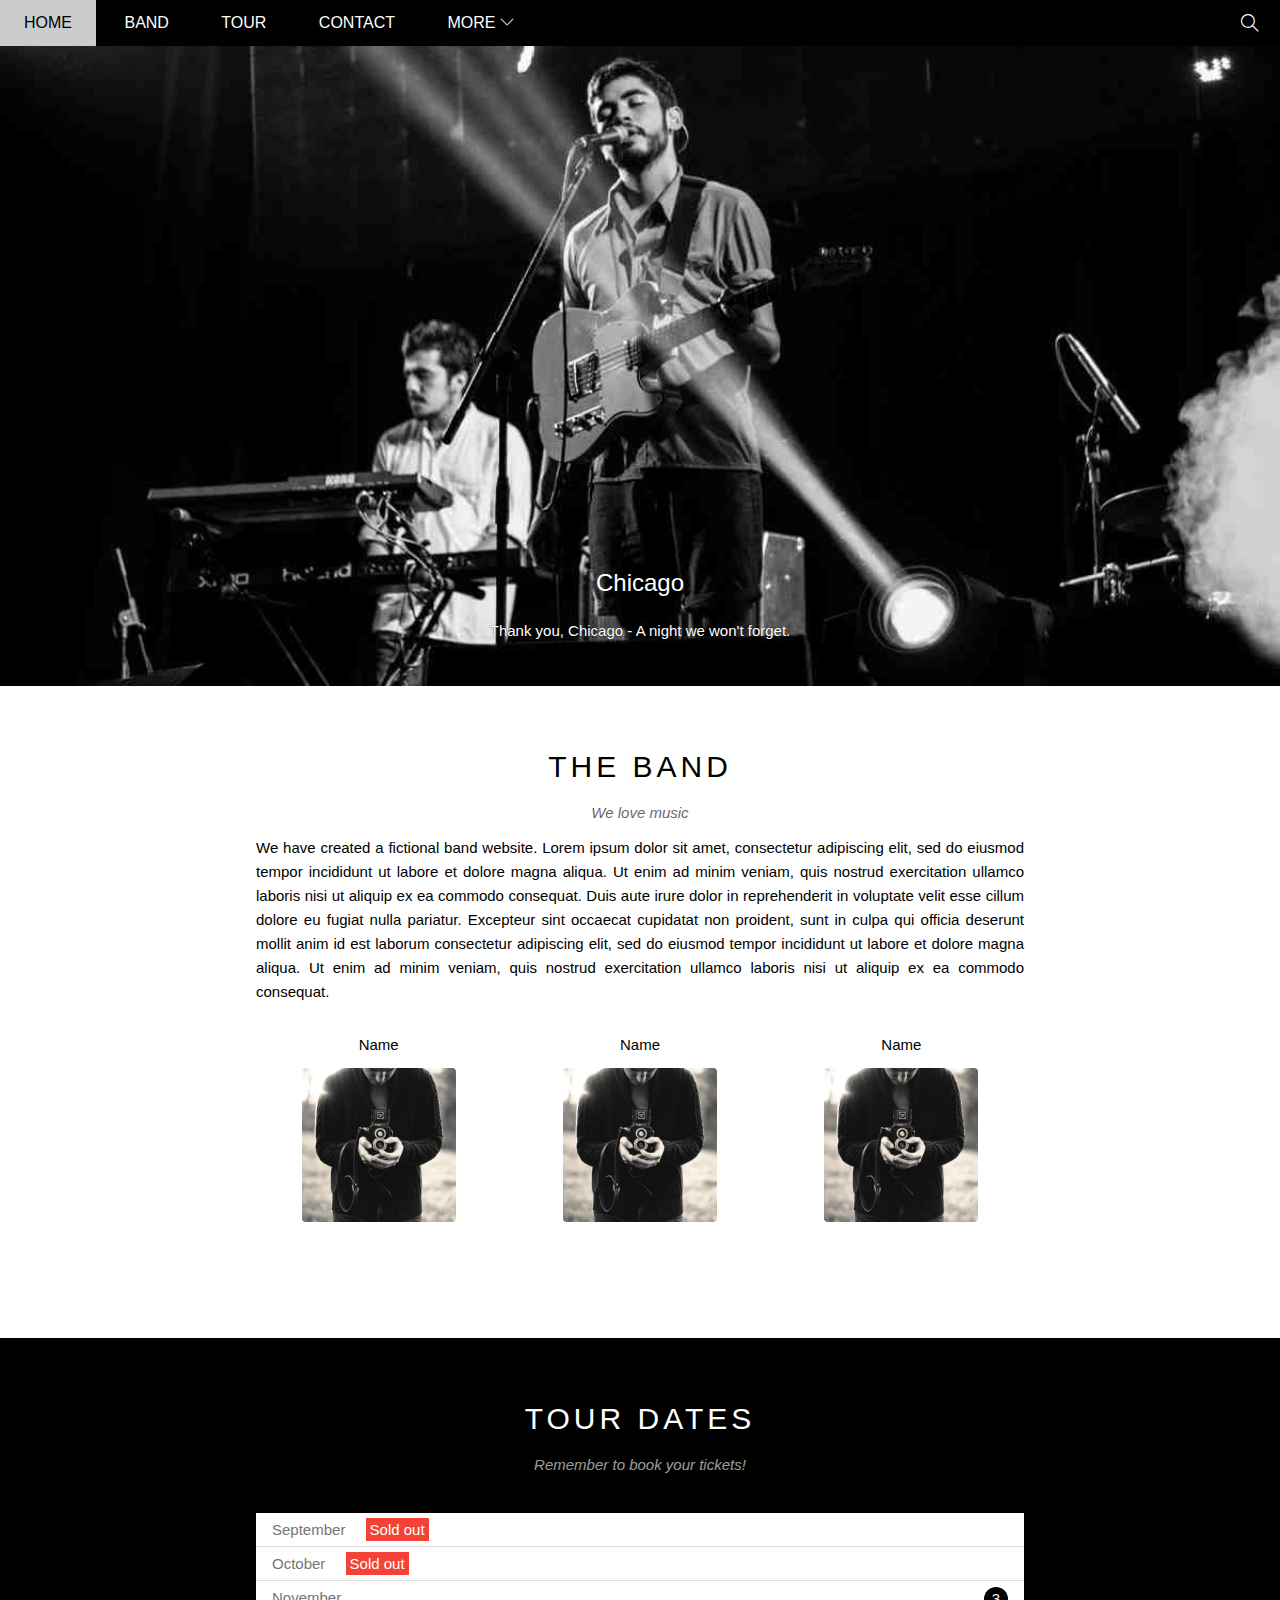
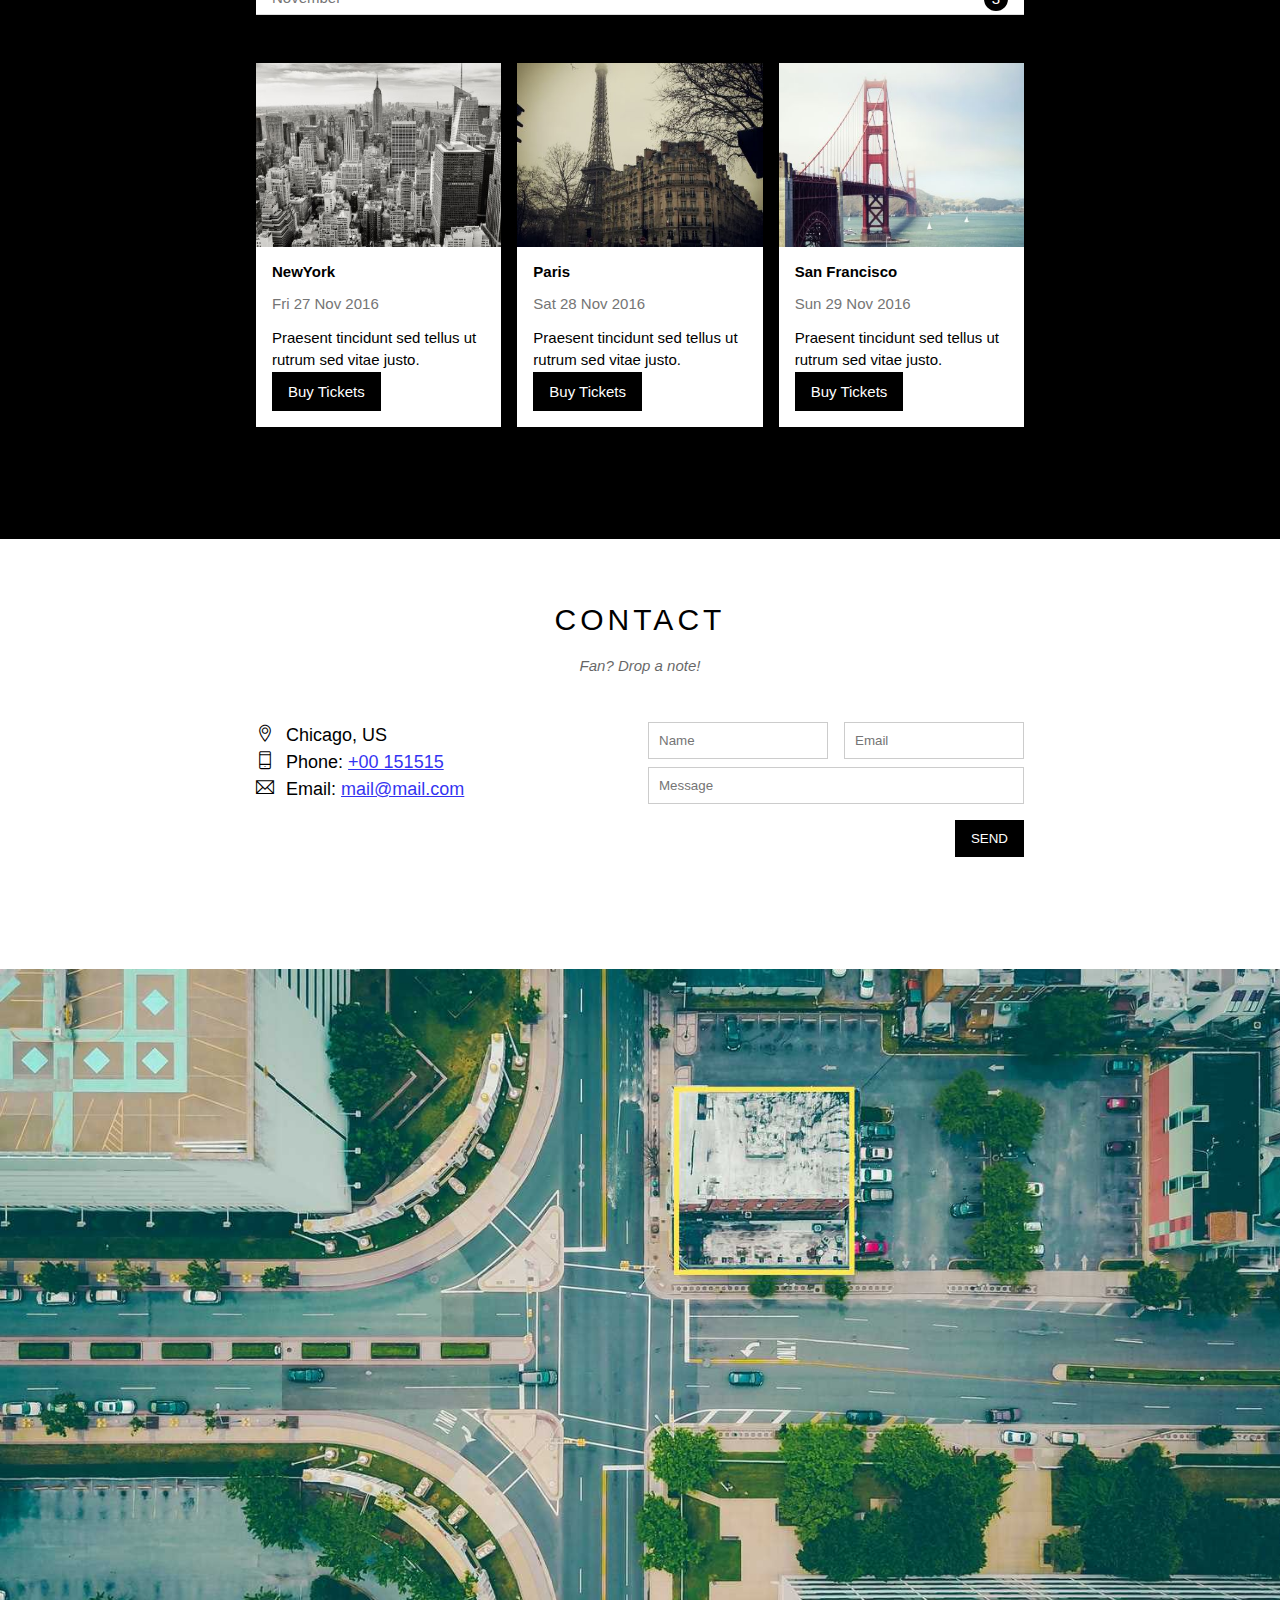
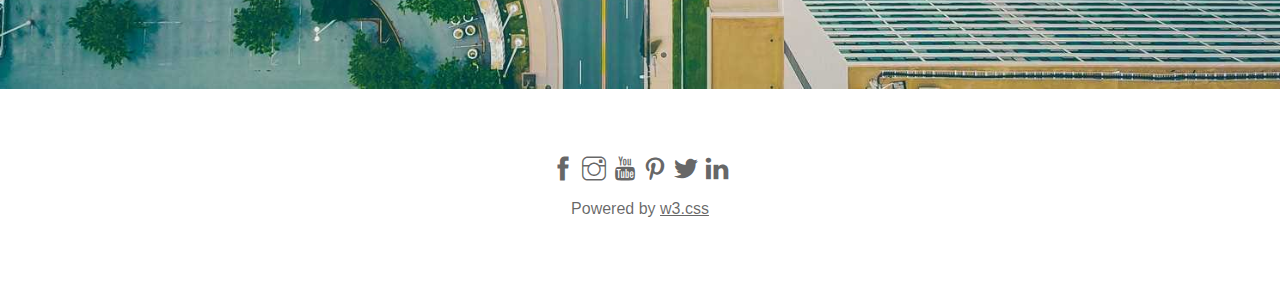
<file: index.html>
<!DOCTYPE html>
<html lang="en">

<head>
    <meta charset="UTF-8">
    <meta http-equiv="X-UA-Compatible" content="IE=edge">
    <meta name="viewport" content="width=device-width, initial-scale=1.0">
    <title>The band</title>
    <link rel="stylesheet" href="./assets/css/style.css">
    <link rel="stylesheet" href="./assets/css/responsive.css">
    <link rel="stylesheet" href="./assets/css/fonts/themify-icons/themify-icons.css">
    <link rel="icon" href="./assets/css/img/paris.jpg" type="image/x-icon">
    
</head>

<body>
    <div id="main">
        <div id="header">
            <!-- Begin Nav -->
            <ul id="nav">
                <li><a href="#">Home</a></li>
                <li><a href="#band">Band</a></li>
                <li><a href="#tour">Tour</a></li>
                <li><a href="#contact">Contact</a></li>
                <li>
                    <a href="#">
                        More
                        <i class="nav-arrow-down ti-angle-down"></i>
                    </a>
                    <ul class="subnav">
                        <li><a href="#">Merchandise</a></li>
                        <li><a href="#">Extras</a></li>
                        <li><a href="#">Media</a></li>
                    </ul>
                </li>
            </ul>
            <!-- End Nav -->
            <!-- Begin: Search Button -->
            <div class="search-button pull-right">
                <i class="search-icon ti-search"></i>
            </div>
            <!-- Mobile Button -->
            <div id="mobile-menu" class="mobile-menu-btn pull-right">
                <i class="menu-icon ti-menu"></i>
            </div>
        </div>

        <div id="slider">
            <div class="text-content">
                <h2 class="text-heading">Chicago </h2>
                <div class="text-decripsion">Thank you, Chicago - A night we won't forget. </div>
            </div>
        </div>

        <div id="content">
            <!-- About section -->
            <div id="band" class="content-section">
                <h2 class="section-heading">THE BAND</h2>
                <p class="section-sub-heading">We love music</p>
                <p class="about-text">We have created a fictional band website. Lorem ipsum dolor sit amet,
                    consectetur
                    adipiscing elit, sed do eiusmod tempor incididunt ut labore et dolore magna aliqua. Ut enim ad
                    minim
                    veniam, quis nostrud exercitation ullamco laboris nisi ut aliquip ex ea commodo consequat. Duis
                    aute
                    irure dolor in reprehenderit in voluptate velit esse cillum dolore eu fugiat nulla pariatur.
                    Excepteur sint occaecat cupidatat non proident, sunt in culpa qui officia deserunt mollit anim
                    id
                    est laborum consectetur adipiscing elit, sed do eiusmod tempor incididunt ut labore et dolore
                    magna
                    aliqua. Ut enim ad minim veniam, quis nostrud exercitation ullamco laboris nisi ut aliquip ex ea
                    commodo consequat.</p>
                <div class="row member-list">
                    <div class="col col-third s-col-full mt-32 text-center">
                        <p class="member-name">Name</p>
                        <img src="./assets/css/img/bandmember.jpg" alt="Member Name" class="member-img">
                    </div>
                    <div class="col col-third s-col-full mt-32 text-center">
                        <p class="member-name">Name</p>
                        <img src="./assets/css/img/bandmember.jpg" alt text-center="Member Name" class="member-img">
                    </div>
                    <div class="col col-third s-col-full mt-32 text-center">
                        <p class="member-name">Name</p>
                        <img src="./assets/css/img/bandmember.jpg" alt="Member Name" class="member-img">
                    </div>
                    <div class="clear"></div>
                </div>

            </div>
            <!-- Tour section -->
            <div id="tour" class="tour-section">
                <div class="content-section">
                    <h2 class="section-heading text-white">TOUR DATES</h2>
                    <p class="section-sub-heading text-white">Remember to book your tickets!</p>
                    <!-- Tickets -->
                    <ul class="tickets-list">
                        <li>September <span class="sold-out">Sold out</span></li>
                        <li>October <span class="sold-out">Sold out</span></li>
                        <li>November <span class="quantity">3</span></li>
                    </ul>
                    <!-- Places -->
                    <div class="row  mt-32">
                        <div class="col pd-8 col-third s-col-full mt-16">
                            <img src="./assets/css/img/newyork.jpg" alt="New York picture" class="place-img">
                            <div class="place-body">
                                <h3 class="place-heading">NewYork</h3>
                                <p class="place-time">Fri 27 Nov 2016</p>
                                <p class="place-decripsion">Praesent tincidunt sed tellus ut rutrum sed vitae justo.
                                </p>
                                <button href="#" class="btn btn-buyticket-size s-full-width js-buy-ticket">Buy Tickets</button>
                            </div>
                        </div>
                        <div class="col pd-8 col-third s-col-full mt-16">
                            <img src="./assets/css/img/paris.jpg" alt="Paris picture" class="place-img">
                            <div class="place-body">
                                <h3 class="place-heading">Paris</h3>
                                <p class="place-time">Sat 28 Nov 2016</p>
                                <p class="place-decripsion">Praesent tincidunt sed tellus ut rutrum sed vitae justo.
                                </p>
                                <button href="#" class="btn btn-buyticket-size s-full-width js-buy-ticket">Buy Tickets</button>
                            </div>
                        </div>
                        <div class="col pd-8 col-third s-col-full mt-16">
                            <img src="./assets/css/img/sanfran.jpg" alt="New York picture" class="place-img">
                            <div class="place-body">
                                <h3 class="place-heading">San Francisco</h3>
                                <p class="place-time">Sun 29 Nov 2016</p>
                                <p class="place-decripsion">Praesent tincidunt sed tellus ut rutrum sed vitae justo.
                                </p>
                                <button href="#" class="btn btn-buyticket-size s-full-width js-buy-ticket">Buy Tickets</button>
                            </div>
                        </div>

                        <div class="clear"></div>
                    </div>
                </div>
            </div>
            <!--  Contact section -->
            <div id="contact" class="contact-section">
                <h2 class="section-heading ">CONTACT</h2>
                <p class="section-sub-heading ">Fan? Drop a note!</p>
                <div class="row  contact-content">
                    <div class="col col-second s-col-full contact-infor">
                        <p><i class="ti-location-pin"></i>Chicago, US</p>
                        <p><i class="ti-mobile"></i>Phone: <a href="tel:+00 151515">+00 151515</a></p>
                        <p><i class="ti-email"></i>Email: <a href="mailto:mail@mail.com">mail@mail.com</a></p>
                    </div>
                    <div class="col col-second s-col-full contact-form">
                        <form action="">
                            <div class="row">
                                <div class="col col-second s-col-full ">
                                    <input type="text" name="" placeholder="Name" required id="" class="form-control">
                                </div>
                                <div class="col col-second s-col-full s-mt-8">
                                    <input type="email" name="" placeholder="Email" required id="" class="form-control">
                                </div>
                            </div>
                            <div class="row mt-8">
                                <div class="col col-full">
                                    <input type="text" name="" id="" placeholder="Message" required
                                        class="form-control">
                                </div>
                            </div>
                            <!-- <input class="btn pull-right  mt-16" type="submit" value="SEND"> -->
                            <input class="contact-submit-btn btn pull-right  mt-16 s-full-width" type="submit" value="SEND">
                        </form>
                    </div>
                </div>

            </div>
            <div class="map-section">
                <img class="pic-map" src="./assets/css/img/map.jpg" alt="Map">
            </div>

        </div>

        <div id="footer">
            <div class="socials-list">
                <a href=""><i class="ti-facebook"></i></a>
                <a href=""><i class="ti-instagram"></i></a>
                <a href=""><i class="ti-youtube"></i></a>
                <a href=""><i class="ti-pinterest"></i></a>
                <a href=""><i class="ti-twitter-alt"></i></a>
                <a href=""><i class="ti-linkedin"></i></a>
            </div>
            <p class="copy-right">Powered by <a href="">w3.css</a></p>
        </div>

        <div class="modal js-modal">
            <div class="modal-container js-modal-container">
                <div class="close js-modal-close">
                    <i class="ti-close"></i>
                </div>
                <header class="modal-header">
                    <i class="heading-icon ti-bag"></i>
                    Tickets
                </header>
                <div class="modal-body">
                    <label for="quantity" class="modal-label">
                        <i class="ti-shopping-cart"></i>
                        Tickets, $15 per person
                    </label>

                    <input id="quantity" type="text" class="modal-input" placeholder="How many?">

                    <label for="ticket-email" class="modal-label">
                        <i class="ti-user"></i>
                        Send To
                    </label>
                    <input id="ticket-email" type="email" class="modal-input" placeholder="Enter email">
                    <button id="buy-tickets">
                        PAY <i class="ti-check"></i>
                    </button>
                </div>
                <footer class="modal-footer">
                    <p class="modal-help">Need <a href="">help?</a></p>
                </footer>
            </div>
        </div>
    </div>
    <script>
        const buyBtns = document.querySelectorAll('.js-buy-ticket')
        const modal = document.querySelector('.js-modal')
        const modalClose = document.querySelector('.js-modal-close')
        const modalContainer = document.querySelector('.js-modal-container')

        function showBuyTickets() {
            modal.classList.add('open')
        }
        function hideBuyTickets() {
            modal.classList.remove('open')
        }

        modalClose.addEventListener('click', hideBuyTickets)
        for (const buyBtn of buyBtns) {
            buyBtn.addEventListener('click', showBuyTickets)
        }


        modal.addEventListener('click', hideBuyTickets)
        modalContainer.addEventListener('click', function (event) {
            event.stopPropagation()
        })
        // media query
        var header = document.getElementById('header');
        var mobileMenu = document.getElementById('mobile-menu');
        var headerHeight = header.clientHeight;
        mobileMenu.onclick = function () {
            var isClose = header.clientHeight === headerHeight;
            if (isClose) {
                header.style.height = 'auto';
            } else {
                header.style.height = null;
            }
        }
        // auto close when click menu element
        var menuItems = document.querySelectorAll('#nav li a[href*="#"]');
        for (var i = 0; i < menuItems.length; i++) {
            var menuItem = menuItems[i];


            menuItem.onclick = function (Event) {
                //this= thanh phan nhap vao
                var isParentMenu = this.nextElementSibling && this.nextElementSibling.classList.contains('subnav');
                if (isParentMenu) {
                    event.preventDefault();
                }
                else {
                    header.style.height = null;
                }

            }
        }

                // console.log(header.clientHeight);
                // alert('THONG BAO!');

    </script>


</body>

</html>
</file>
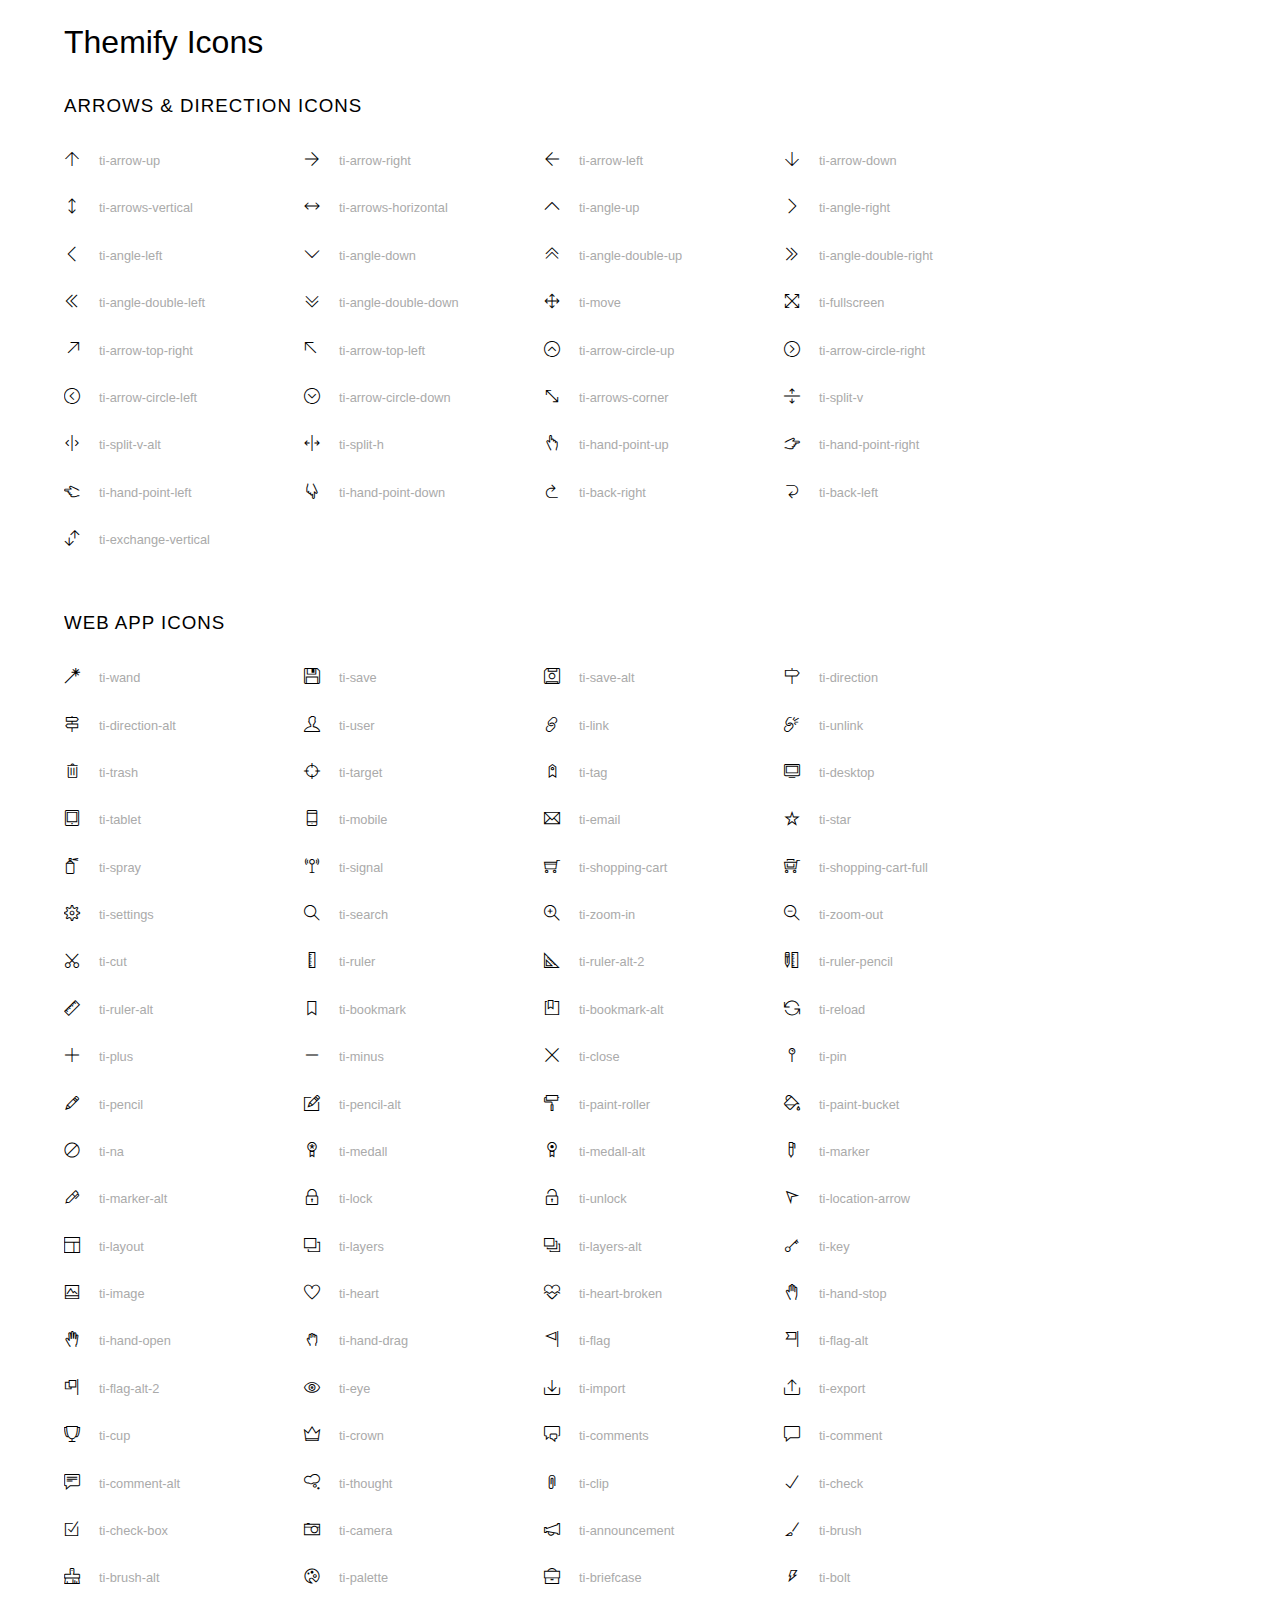
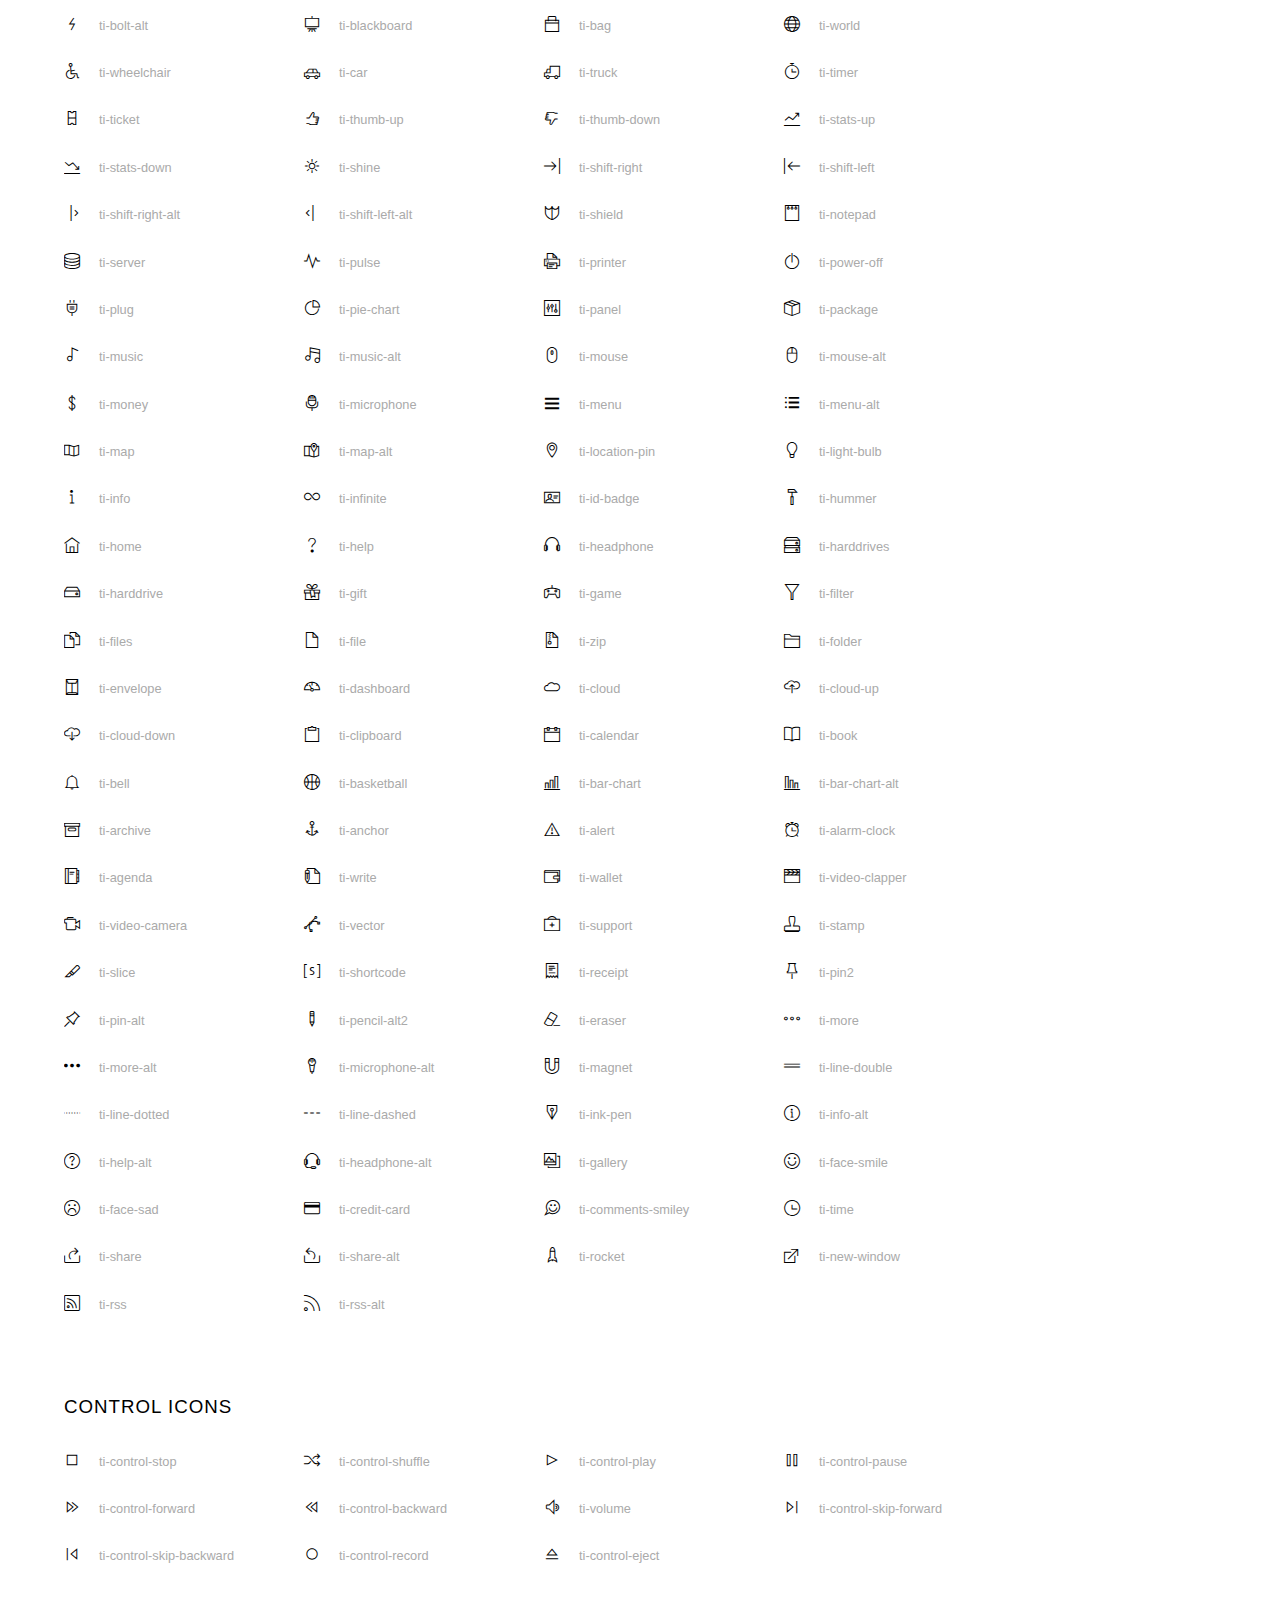
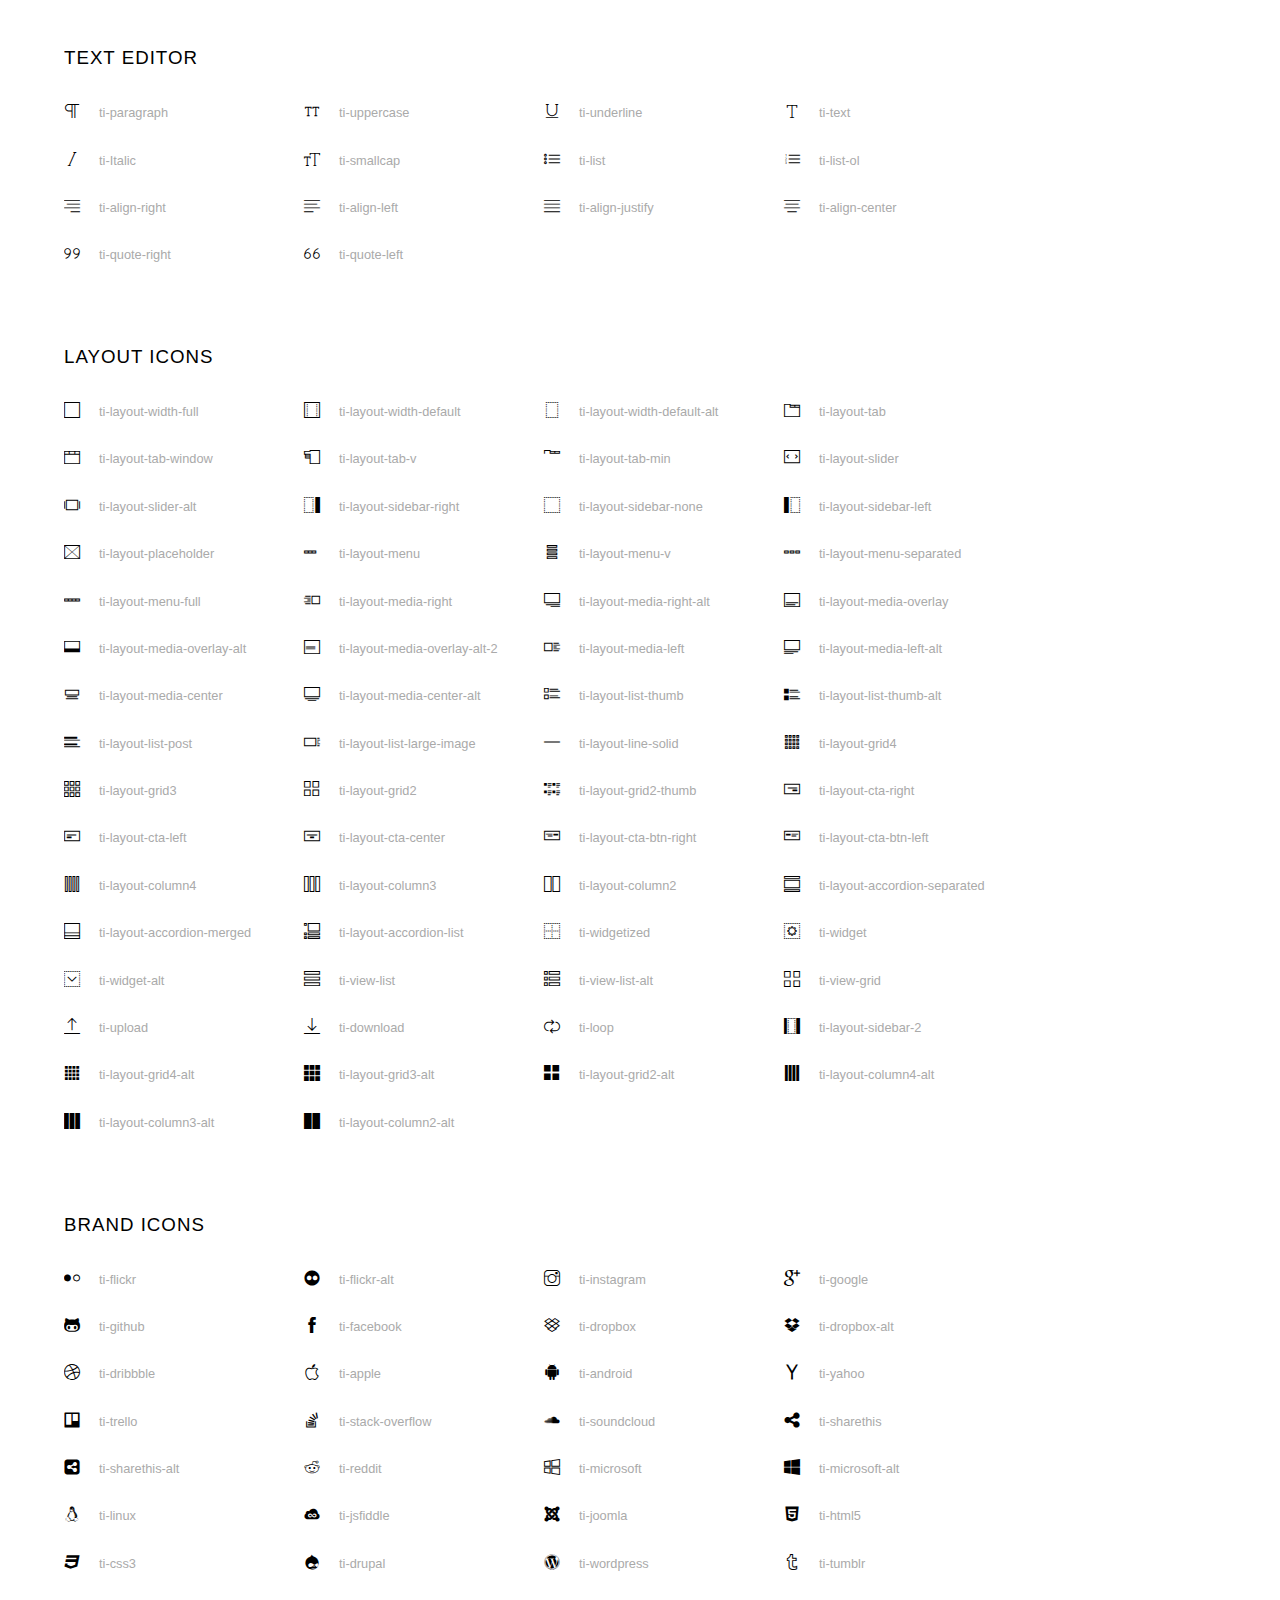
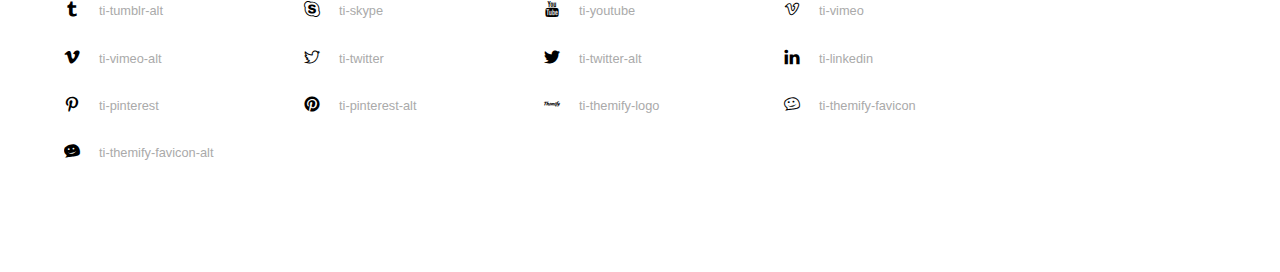
<file: assets/css/fonts/themify-icons/index.html>
<!doctype html>
<html>
<head>
	<meta charset="utf-8">
	<title>Themify Icon Font</title>
	<meta name="viewport" content="width=device-width">
	<link rel="stylesheet" href="demo-files/demo.css">
	<link rel="stylesheet" href="themify-icons.css">
	<!--[if lt IE 8]><!-->
	<link rel="stylesheet" href="ie7/ie7.css">
	<!--<![endif]-->
</head>
<body>
	<h1>Themify Icons</h1>

	<div class="icon-section">

		<div class="icon-section">
			<h3>Arrows &amp; Direction Icons </h3>

			<div class="icon-container">
				<span class="ti-arrow-up"></span><span class="icon-name"> ti-arrow-up</span>
			</div>
			<div class="icon-container">
				<span class="ti-arrow-right"></span><span class="icon-name"> ti-arrow-right</span>
			</div>
			<div class="icon-container">
				<span class="ti-arrow-left"></span><span class="icon-name"> ti-arrow-left</span>
			</div>
			<div class="icon-container">
				<span class="ti-arrow-down"></span><span class="icon-name"> ti-arrow-down</span>
			</div>
			<div class="icon-container">
				<span class="ti-arrows-vertical"></span><span class="icon-name"> ti-arrows-vertical</span>
			</div>
			<div class="icon-container">
				<span class="ti-arrows-horizontal"></span><span class="icon-name"> ti-arrows-horizontal</span>
			</div>
			<div class="icon-container">
				<span class="ti-angle-up"></span><span class="icon-name"> ti-angle-up</span>
			</div>
			<div class="icon-container">
				<span class="ti-angle-right"></span><span class="icon-name"> ti-angle-right</span>
			</div>
			<div class="icon-container">
				<span class="ti-angle-left"></span><span class="icon-name"> ti-angle-left</span>
			</div>
			<div class="icon-container">
				<span class="ti-angle-down"></span><span class="icon-name"> ti-angle-down</span>
			</div>	
			<div class="icon-container">
				<span class="ti-angle-double-up"></span><span class="icon-name"> ti-angle-double-up</span>
			</div>
			<div class="icon-container">
				<span class="ti-angle-double-right"></span><span class="icon-name"> ti-angle-double-right</span>
			</div>
			<div class="icon-container">
				<span class="ti-angle-double-left"></span><span class="icon-name"> ti-angle-double-left</span>
			</div>
			<div class="icon-container">
				<span class="ti-angle-double-down"></span><span class="icon-name"> ti-angle-double-down</span>
			</div>					
			<div class="icon-container">
				<span class="ti-move"></span><span class="icon-name"> ti-move</span>
			</div>
			<div class="icon-container">
				<span class="ti-fullscreen"></span><span class="icon-name"> ti-fullscreen</span>
			</div>
			<div class="icon-container">
				<span class="ti-arrow-top-right"></span><span class="icon-name"> ti-arrow-top-right</span>
			</div>
			<div class="icon-container">
				<span class="ti-arrow-top-left"></span><span class="icon-name"> ti-arrow-top-left</span>
			</div>
			<div class="icon-container">
				<span class="ti-arrow-circle-up"></span><span class="icon-name"> ti-arrow-circle-up</span>
			</div>
			<div class="icon-container">
				<span class="ti-arrow-circle-right"></span><span class="icon-name"> ti-arrow-circle-right</span>
			</div>
			<div class="icon-container">
				<span class="ti-arrow-circle-left"></span><span class="icon-name"> ti-arrow-circle-left</span>
			</div>
			<div class="icon-container">
				<span class="ti-arrow-circle-down"></span><span class="icon-name"> ti-arrow-circle-down</span>
			</div>
			<div class="icon-container">
				<span class="ti-arrows-corner"></span><span class="icon-name"> ti-arrows-corner</span>
			</div>
			<div class="icon-container">
				<span class="ti-split-v"></span><span class="icon-name"> ti-split-v</span>
			</div>

			<div class="icon-container">
				<span class="ti-split-v-alt"></span><span class="icon-name"> ti-split-v-alt</span>
			</div>
			<div class="icon-container">
				<span class="ti-split-h"></span><span class="icon-name"> ti-split-h</span>
			</div>
			<div class="icon-container">
				<span class="ti-hand-point-up"></span><span class="icon-name"> ti-hand-point-up</span>
			</div>
			<div class="icon-container">
				<span class="ti-hand-point-right"></span><span class="icon-name"> ti-hand-point-right</span>
			</div>
			<div class="icon-container">
				<span class="ti-hand-point-left"></span><span class="icon-name"> ti-hand-point-left</span>
			</div>
			<div class="icon-container">
				<span class="ti-hand-point-down"></span><span class="icon-name"> ti-hand-point-down</span>
			</div>
			<div class="icon-container">
				<span class="ti-back-right"></span><span class="icon-name"> ti-back-right</span>
			</div>
			<div class="icon-container">
				<span class="ti-back-left"></span><span class="icon-name"> ti-back-left</span>
			</div>
			<div class="icon-container">
				<span class="ti-exchange-vertical"></span><span class="icon-name"> ti-exchange-vertical</span>
			</div>

		</div> <!-- Arrows Icons -->



		<h3>Web App Icons</h3>
		
		<div class="icon-section">

			<div class="icon-container">
				<span class="ti-wand"></span><span class="icon-name"> ti-wand</span>
			</div>
			<div class="icon-container">
				<span class="ti-save"></span><span class="icon-name"> ti-save</span>
			</div>
			<div class="icon-container">
				<span class="ti-save-alt"></span><span class="icon-name"> ti-save-alt</span>
			</div>

			<div class="icon-container">
				<span class="ti-direction"></span><span class="icon-name"> ti-direction</span>
			</div>
			<div class="icon-container">
				<span class="ti-direction-alt"></span><span class="icon-name"> ti-direction-alt</span>
			</div>
			<div class="icon-container">
				<span class="ti-user"></span><span class="icon-name"> ti-user</span>
			</div>
			<div class="icon-container">
				<span class="ti-link"></span><span class="icon-name"> ti-link</span>
			</div>
			<div class="icon-container">
				<span class="ti-unlink"></span><span class="icon-name"> ti-unlink</span>
			</div>
			<div class="icon-container">
				<span class="ti-trash"></span><span class="icon-name"> ti-trash</span>
			</div>
			<div class="icon-container">
				<span class="ti-target"></span><span class="icon-name"> ti-target</span>
			</div>
			<div class="icon-container">
				<span class="ti-tag"></span><span class="icon-name"> ti-tag</span>
			</div>
			<div class="icon-container">
				<span class="ti-desktop"></span><span class="icon-name"> ti-desktop</span>
			</div>
			<div class="icon-container">
				<span class="ti-tablet"></span><span class="icon-name"> ti-tablet</span>
			</div>
			<div class="icon-container">
				<span class="ti-mobile"></span><span class="icon-name"> ti-mobile</span>
			</div>
			<div class="icon-container">
				<span class="ti-email"></span><span class="icon-name"> ti-email</span>
			</div>	
			<div class="icon-container">
				<span class="ti-star"></span><span class="icon-name"> ti-star</span>
			</div>
			<div class="icon-container">
				<span class="ti-spray"></span><span class="icon-name"> ti-spray</span>
			</div>
			<div class="icon-container">
				<span class="ti-signal"></span><span class="icon-name"> ti-signal</span>
			</div>
			<div class="icon-container">
				<span class="ti-shopping-cart"></span><span class="icon-name"> ti-shopping-cart</span>
			</div>
			<div class="icon-container">
				<span class="ti-shopping-cart-full"></span><span class="icon-name"> ti-shopping-cart-full</span>
			</div>
			<div class="icon-container">
				<span class="ti-settings"></span><span class="icon-name"> ti-settings</span>
			</div>
			<div class="icon-container">
				<span class="ti-search"></span><span class="icon-name"> ti-search</span>
			</div>
			<div class="icon-container">
				<span class="ti-zoom-in"></span><span class="icon-name"> ti-zoom-in</span>
			</div>
			<div class="icon-container">
				<span class="ti-zoom-out"></span><span class="icon-name"> ti-zoom-out</span>
			</div>
			<div class="icon-container">
				<span class="ti-cut"></span><span class="icon-name"> ti-cut</span>
			</div>
			<div class="icon-container">
				<span class="ti-ruler"></span><span class="icon-name"> ti-ruler</span>
			</div>
			<div class="icon-container">
				<span class="ti-ruler-alt-2"></span><span class="icon-name"> ti-ruler-alt-2</span>
			</div>			
			<div class="icon-container">
				<span class="ti-ruler-pencil"></span><span class="icon-name"> ti-ruler-pencil</span>
			</div>
			<div class="icon-container">
				<span class="ti-ruler-alt"></span><span class="icon-name"> ti-ruler-alt</span>
			</div>
			<div class="icon-container">
				<span class="ti-bookmark"></span><span class="icon-name"> ti-bookmark</span>
			</div>
			<div class="icon-container">
				<span class="ti-bookmark-alt"></span><span class="icon-name"> ti-bookmark-alt</span>
			</div>
			<div class="icon-container">
				<span class="ti-reload"></span><span class="icon-name"> ti-reload</span>
			</div>
			<div class="icon-container">
				<span class="ti-plus"></span><span class="icon-name"> ti-plus</span>
			</div>
			<div class="icon-container">
				<span class="ti-minus"></span><span class="icon-name"> ti-minus</span>
			</div>
			<div class="icon-container">
				<span class="ti-close"></span><span class="icon-name"> ti-close</span>
			</div>			
			<div class="icon-container">
				<span class="ti-pin"></span><span class="icon-name"> ti-pin</span>
			</div>
			<div class="icon-container">
				<span class="ti-pencil"></span><span class="icon-name"> ti-pencil</span>
			</div>
					
		  	<div class="icon-container">
				<span class="ti-pencil-alt"></span><span class="icon-name"> ti-pencil-alt</span>
			</div>
			<div class="icon-container">
				<span class="ti-paint-roller"></span><span class="icon-name"> ti-paint-roller</span>
			</div>
			<div class="icon-container">
				<span class="ti-paint-bucket"></span><span class="icon-name"> ti-paint-bucket</span>
			</div>
			<div class="icon-container">
				<span class="ti-na"></span><span class="icon-name"> ti-na</span>
			</div>
			<div class="icon-container">
				<span class="ti-medall"></span><span class="icon-name"> ti-medall</span>
			</div>
			<div class="icon-container">
				<span class="ti-medall-alt"></span><span class="icon-name"> ti-medall-alt</span>
			</div>
			<div class="icon-container">
				<span class="ti-marker"></span><span class="icon-name"> ti-marker</span>
			</div>
			<div class="icon-container">
				<span class="ti-marker-alt"></span><span class="icon-name"> ti-marker-alt</span>
			</div>

			<div class="icon-container">
				<span class="ti-lock"></span><span class="icon-name"> ti-lock</span>
			</div>
			<div class="icon-container">
				<span class="ti-unlock"></span><span class="icon-name"> ti-unlock</span>
			</div>
			<div class="icon-container">
				<span class="ti-location-arrow"></span><span class="icon-name"> ti-location-arrow</span>
			</div>
			<div class="icon-container">
				<span class="ti-layout"></span><span class="icon-name"> ti-layout</span>
			</div>
			<div class="icon-container">
				<span class="ti-layers"></span><span class="icon-name"> ti-layers</span>
			</div>
			<div class="icon-container">
				<span class="ti-layers-alt"></span><span class="icon-name"> ti-layers-alt</span>
			</div>
			<div class="icon-container">
				<span class="ti-key"></span><span class="icon-name"> ti-key</span>
			</div>
			<div class="icon-container">
				<span class="ti-image"></span><span class="icon-name"> ti-image</span>
			</div>
			<div class="icon-container">
				<span class="ti-heart"></span><span class="icon-name"> ti-heart</span>
			</div>
			<div class="icon-container">
				<span class="ti-heart-broken"></span><span class="icon-name"> ti-heart-broken</span>
			</div>
			<div class="icon-container">
				<span class="ti-hand-stop"></span><span class="icon-name"> ti-hand-stop</span>
			</div>
			<div class="icon-container">
				<span class="ti-hand-open"></span><span class="icon-name"> ti-hand-open</span>
			</div>
			<div class="icon-container">
				<span class="ti-hand-drag"></span><span class="icon-name"> ti-hand-drag</span>
			</div>
			<div class="icon-container">
				<span class="ti-flag"></span><span class="icon-name"> ti-flag</span>
			</div>
			<div class="icon-container">
				<span class="ti-flag-alt"></span><span class="icon-name"> ti-flag-alt</span>
			</div>
			<div class="icon-container">
				<span class="ti-flag-alt-2"></span><span class="icon-name"> ti-flag-alt-2</span>
			</div>
			<div class="icon-container">
				<span class="ti-eye"></span><span class="icon-name"> ti-eye</span>
			</div>
			<div class="icon-container">
				<span class="ti-import"></span><span class="icon-name"> ti-import</span>
			</div>			
			<div class="icon-container">
				<span class="ti-export"></span><span class="icon-name"> ti-export</span>
			</div>
			<div class="icon-container">
				<span class="ti-cup"></span><span class="icon-name"> ti-cup</span>
			</div>
			<div class="icon-container">
				<span class="ti-crown"></span><span class="icon-name"> ti-crown</span>
			</div>
			<div class="icon-container">
				<span class="ti-comments"></span><span class="icon-name"> ti-comments</span>
			</div>
			<div class="icon-container">
				<span class="ti-comment"></span><span class="icon-name"> ti-comment</span>
			</div>
			<div class="icon-container">
				<span class="ti-comment-alt"></span><span class="icon-name"> ti-comment-alt</span>
			</div>
			<div class="icon-container">
				<span class="ti-thought"></span><span class="icon-name"> ti-thought</span>
			</div>			
			<div class="icon-container">
				<span class="ti-clip"></span><span class="icon-name"> ti-clip</span>
			</div>

			<div class="icon-container">
				<span class="ti-check"></span><span class="icon-name"> ti-check</span>
			</div>
			<div class="icon-container">
				<span class="ti-check-box"></span><span class="icon-name"> ti-check-box</span>
			</div>
			<div class="icon-container">
				<span class="ti-camera"></span><span class="icon-name"> ti-camera</span>
			</div>
			<div class="icon-container">
				<span class="ti-announcement"></span><span class="icon-name"> ti-announcement</span>
			</div>
			<div class="icon-container">
				<span class="ti-brush"></span><span class="icon-name"> ti-brush</span>
			</div>
			<div class="icon-container">
				<span class="ti-brush-alt"></span><span class="icon-name"> ti-brush-alt</span>
			</div>
			<div class="icon-container">
				<span class="ti-palette"></span><span class="icon-name"> ti-palette</span>
			</div>			
			<div class="icon-container">
				<span class="ti-briefcase"></span><span class="icon-name"> ti-briefcase</span>
			</div>
			<div class="icon-container">
				<span class="ti-bolt"></span><span class="icon-name"> ti-bolt</span>
			</div>
			<div class="icon-container">
				<span class="ti-bolt-alt"></span><span class="icon-name"> ti-bolt-alt</span>
			</div>
			<div class="icon-container">
				<span class="ti-blackboard"></span><span class="icon-name"> ti-blackboard</span>
			</div>
			<div class="icon-container">
				<span class="ti-bag"></span><span class="icon-name"> ti-bag</span>
			</div>
			<div class="icon-container">
				<span class="ti-world"></span><span class="icon-name"> ti-world</span>
			</div>
			<div class="icon-container">
				<span class="ti-wheelchair"></span><span class="icon-name"> ti-wheelchair</span>
			</div>
			<div class="icon-container">
				<span class="ti-car"></span><span class="icon-name"> ti-car</span>
			</div>
			<div class="icon-container">
				<span class="ti-truck"></span><span class="icon-name"> ti-truck</span>
			</div>
			<div class="icon-container">
				<span class="ti-timer"></span><span class="icon-name"> ti-timer</span>
			</div>
			<div class="icon-container">
				<span class="ti-ticket"></span><span class="icon-name"> ti-ticket</span>
			</div>
			<div class="icon-container">
				<span class="ti-thumb-up"></span><span class="icon-name"> ti-thumb-up</span>
			</div>
			<div class="icon-container">
				<span class="ti-thumb-down"></span><span class="icon-name"> ti-thumb-down</span>
			</div>

			<div class="icon-container">
				<span class="ti-stats-up"></span><span class="icon-name"> ti-stats-up</span>
			</div>
			<div class="icon-container">
				<span class="ti-stats-down"></span><span class="icon-name"> ti-stats-down</span>
			</div>
			<div class="icon-container">
				<span class="ti-shine"></span><span class="icon-name"> ti-shine</span>
			</div>
			<div class="icon-container">
				<span class="ti-shift-right"></span><span class="icon-name"> ti-shift-right</span>
			</div>
			<div class="icon-container">
				<span class="ti-shift-left"></span><span class="icon-name"> ti-shift-left</span>
			</div>

			<div class="icon-container">
				<span class="ti-shift-right-alt"></span><span class="icon-name"> ti-shift-right-alt</span>
			</div>
			<div class="icon-container">
				<span class="ti-shift-left-alt"></span><span class="icon-name"> ti-shift-left-alt</span>
			</div>
			<div class="icon-container">
				<span class="ti-shield"></span><span class="icon-name"> ti-shield</span>
			</div>
			<div class="icon-container">
				<span class="ti-notepad"></span><span class="icon-name"> ti-notepad</span>
			</div>
			<div class="icon-container">
				<span class="ti-server"></span><span class="icon-name"> ti-server</span>
			</div>

			<div class="icon-container">
				<span class="ti-pulse"></span><span class="icon-name"> ti-pulse</span>
			</div>
			<div class="icon-container">
				<span class="ti-printer"></span><span class="icon-name"> ti-printer</span>
			</div>
			<div class="icon-container">
				<span class="ti-power-off"></span><span class="icon-name"> ti-power-off</span>
			</div>
			<div class="icon-container">
				<span class="ti-plug"></span><span class="icon-name"> ti-plug</span>
			</div>
			<div class="icon-container">
				<span class="ti-pie-chart"></span><span class="icon-name"> ti-pie-chart</span>
			</div>

			<div class="icon-container">
				<span class="ti-panel"></span><span class="icon-name"> ti-panel</span>
			</div>
			<div class="icon-container">
				<span class="ti-package"></span><span class="icon-name"> ti-package</span>
			</div>
			<div class="icon-container">
				<span class="ti-music"></span><span class="icon-name"> ti-music</span>
			</div>
			<div class="icon-container">
				<span class="ti-music-alt"></span><span class="icon-name"> ti-music-alt</span>
			</div>
			<div class="icon-container">
				<span class="ti-mouse"></span><span class="icon-name"> ti-mouse</span>
			</div>
			<div class="icon-container">
				<span class="ti-mouse-alt"></span><span class="icon-name"> ti-mouse-alt</span>
			</div>
			<div class="icon-container">
				<span class="ti-money"></span><span class="icon-name"> ti-money</span>
			</div>
			<div class="icon-container">
				<span class="ti-microphone"></span><span class="icon-name"> ti-microphone</span>
			</div>
			<div class="icon-container">
				<span class="ti-menu"></span><span class="icon-name"> ti-menu</span>
			</div>
			<div class="icon-container">
				<span class="ti-menu-alt"></span><span class="icon-name"> ti-menu-alt</span>
			</div>
			<div class="icon-container">
				<span class="ti-map"></span><span class="icon-name"> ti-map</span>
			</div>
			<div class="icon-container">
				<span class="ti-map-alt"></span><span class="icon-name"> ti-map-alt</span>
			</div>

			<div class="icon-container">
				<span class="ti-location-pin"></span><span class="icon-name"> ti-location-pin</span>
			</div>

			<div class="icon-container">
				<span class="ti-light-bulb"></span><span class="icon-name"> ti-light-bulb</span>
			</div>
			<div class="icon-container">
				<span class="ti-info"></span><span class="icon-name"> ti-info</span>
			</div>
			<div class="icon-container">
				<span class="ti-infinite"></span><span class="icon-name"> ti-infinite</span>
			</div>
			<div class="icon-container">
				<span class="ti-id-badge"></span><span class="icon-name"> ti-id-badge</span>
			</div>
			<div class="icon-container">
				<span class="ti-hummer"></span><span class="icon-name"> ti-hummer</span>
			</div>
			<div class="icon-container">
				<span class="ti-home"></span><span class="icon-name"> ti-home</span>
			</div>
			<div class="icon-container">
				<span class="ti-help"></span><span class="icon-name"> ti-help</span>
			</div>
			<div class="icon-container">
				<span class="ti-headphone"></span><span class="icon-name"> ti-headphone</span>
			</div>
			<div class="icon-container">
				<span class="ti-harddrives"></span><span class="icon-name"> ti-harddrives</span>
			</div>
			<div class="icon-container">
				<span class="ti-harddrive"></span><span class="icon-name"> ti-harddrive</span>
			</div>
			<div class="icon-container">
				<span class="ti-gift"></span><span class="icon-name"> ti-gift</span>
			</div>
			<div class="icon-container">
				<span class="ti-game"></span><span class="icon-name"> ti-game</span>
			</div>
			<div class="icon-container">
				<span class="ti-filter"></span><span class="icon-name"> ti-filter</span>
			</div>
			<div class="icon-container">
				<span class="ti-files"></span><span class="icon-name"> ti-files</span>
			</div>
			<div class="icon-container">
				<span class="ti-file"></span><span class="icon-name"> ti-file</span>
			</div>
			<div class="icon-container">
				<span class="ti-zip"></span><span class="icon-name"> ti-zip</span>
			</div>
			<div class="icon-container">
				<span class="ti-folder"></span><span class="icon-name"> ti-folder</span>
			</div>			
			<div class="icon-container">
				<span class="ti-envelope"></span><span class="icon-name"> ti-envelope</span>
			</div>


			<div class="icon-container">
				<span class="ti-dashboard"></span><span class="icon-name"> ti-dashboard</span>
			</div>
			<div class="icon-container">
				<span class="ti-cloud"></span><span class="icon-name"> ti-cloud</span>
			</div>
			<div class="icon-container">
				<span class="ti-cloud-up"></span><span class="icon-name"> ti-cloud-up</span>
			</div>
			<div class="icon-container">
				<span class="ti-cloud-down"></span><span class="icon-name"> ti-cloud-down</span>
			</div>
			<div class="icon-container">
				<span class="ti-clipboard"></span><span class="icon-name"> ti-clipboard</span>
			</div>
			<div class="icon-container">
				<span class="ti-calendar"></span><span class="icon-name"> ti-calendar</span>
			</div>
			<div class="icon-container">
				<span class="ti-book"></span><span class="icon-name"> ti-book</span>
			</div>
			<div class="icon-container">
				<span class="ti-bell"></span><span class="icon-name"> ti-bell</span>
			</div>
			<div class="icon-container">
				<span class="ti-basketball"></span><span class="icon-name"> ti-basketball</span>
			</div>
			<div class="icon-container">
				<span class="ti-bar-chart"></span><span class="icon-name"> ti-bar-chart</span>
			</div>
			<div class="icon-container">
				<span class="ti-bar-chart-alt"></span><span class="icon-name"> ti-bar-chart-alt</span>
			</div>


			<div class="icon-container">
				<span class="ti-archive"></span><span class="icon-name"> ti-archive</span>
			</div>
			<div class="icon-container">
				<span class="ti-anchor"></span><span class="icon-name"> ti-anchor</span>
			</div>

			<div class="icon-container">
				<span class="ti-alert"></span><span class="icon-name"> ti-alert</span>
			</div>
			<div class="icon-container">
				<span class="ti-alarm-clock"></span><span class="icon-name"> ti-alarm-clock</span>
			</div>
			<div class="icon-container">
				<span class="ti-agenda"></span><span class="icon-name"> ti-agenda</span>
			</div>
			<div class="icon-container">
				<span class="ti-write"></span><span class="icon-name"> ti-write</span>
			</div>

			<div class="icon-container">
				<span class="ti-wallet"></span><span class="icon-name"> ti-wallet</span>
			</div>
			<div class="icon-container">
				<span class="ti-video-clapper"></span><span class="icon-name"> ti-video-clapper</span>
			</div>
			<div class="icon-container">
				<span class="ti-video-camera"></span><span class="icon-name"> ti-video-camera</span>
			</div>
			<div class="icon-container">
				<span class="ti-vector"></span><span class="icon-name"> ti-vector</span>
			</div>

			<div class="icon-container">
				<span class="ti-support"></span><span class="icon-name"> ti-support</span>
			</div>
			<div class="icon-container">
				<span class="ti-stamp"></span><span class="icon-name"> ti-stamp</span>
			</div>
			<div class="icon-container">
				<span class="ti-slice"></span><span class="icon-name"> ti-slice</span>
			</div>
			<div class="icon-container">
				<span class="ti-shortcode"></span><span class="icon-name"> ti-shortcode</span>
			</div>
			<div class="icon-container">
				<span class="ti-receipt"></span><span class="icon-name"> ti-receipt</span>
			</div>
			<div class="icon-container">
				<span class="ti-pin2"></span><span class="icon-name"> ti-pin2</span>
			</div>
			<div class="icon-container">
				<span class="ti-pin-alt"></span><span class="icon-name"> ti-pin-alt</span>
			</div>
			<div class="icon-container">
				<span class="ti-pencil-alt2"></span><span class="icon-name"> ti-pencil-alt2</span>
			</div>
			<div class="icon-container">
				<span class="ti-eraser"></span><span class="icon-name"> ti-eraser</span>
			</div>			
			<div class="icon-container">
				<span class="ti-more"></span><span class="icon-name"> ti-more</span>
			</div>
			<div class="icon-container">
				<span class="ti-more-alt"></span><span class="icon-name"> ti-more-alt</span>
			</div>
			<div class="icon-container">
				<span class="ti-microphone-alt"></span><span class="icon-name"> ti-microphone-alt</span>
			</div>
			<div class="icon-container">
				<span class="ti-magnet"></span><span class="icon-name"> ti-magnet</span>
			</div>
			<div class="icon-container">
				<span class="ti-line-double"></span><span class="icon-name"> ti-line-double</span>
			</div>
			<div class="icon-container">
				<span class="ti-line-dotted"></span><span class="icon-name"> ti-line-dotted</span>
			</div>
			<div class="icon-container">
				<span class="ti-line-dashed"></span><span class="icon-name"> ti-line-dashed</span>
			</div>

			<div class="icon-container">
				<span class="ti-ink-pen"></span><span class="icon-name"> ti-ink-pen</span>
			</div>
			<div class="icon-container">
				<span class="ti-info-alt"></span><span class="icon-name"> ti-info-alt</span>
			</div>
			<div class="icon-container">
				<span class="ti-help-alt"></span><span class="icon-name"> ti-help-alt</span>
			</div>
			<div class="icon-container">
				<span class="ti-headphone-alt"></span><span class="icon-name"> ti-headphone-alt</span>
			</div>

			<div class="icon-container">
				<span class="ti-gallery"></span><span class="icon-name"> ti-gallery</span>
			</div>
			<div class="icon-container">
				<span class="ti-face-smile"></span><span class="icon-name"> ti-face-smile</span>
			</div>
			<div class="icon-container">
				<span class="ti-face-sad"></span><span class="icon-name"> ti-face-sad</span>
			</div>
			<div class="icon-container">
				<span class="ti-credit-card"></span><span class="icon-name"> ti-credit-card</span>
			</div>
			<div class="icon-container">
				<span class="ti-comments-smiley"></span><span class="icon-name"> ti-comments-smiley</span>
			</div>
			<div class="icon-container">
				<span class="ti-time"></span><span class="icon-name"> ti-time</span>
			</div>
			<div class="icon-container">
				<span class="ti-share"></span><span class="icon-name"> ti-share</span>
			</div>
			<div class="icon-container">
				<span class="ti-share-alt"></span><span class="icon-name"> ti-share-alt</span>
			</div>
			<div class="icon-container">
				<span class="ti-rocket"></span><span class="icon-name"> ti-rocket</span>
			</div>

			<div class="icon-container">
				<span class="ti-new-window"></span><span class="icon-name"> ti-new-window</span>
			</div>

			<div class="icon-container">
				<span class="ti-rss"></span><span class="icon-name"> ti-rss</span>
			</div>

			<div class="icon-container">
				<span class="ti-rss-alt"></span><span class="icon-name"> ti-rss-alt</span>
			</div>
			
		</div><!-- Web App Icons -->


		<div class="icon-section">
			<h3>Control Icons</h3>
			<div class="icon-container">
				<span class="ti-control-stop"></span><span class="icon-name"> ti-control-stop</span>
			</div>
			<div class="icon-container">
				<span class="ti-control-shuffle"></span><span class="icon-name"> ti-control-shuffle</span>
			</div>
			<div class="icon-container">
				<span class="ti-control-play"></span><span class="icon-name"> ti-control-play</span>
			</div>
			<div class="icon-container">
				<span class="ti-control-pause"></span><span class="icon-name"> ti-control-pause</span>
			</div>
			<div class="icon-container">
				<span class="ti-control-forward"></span><span class="icon-name"> ti-control-forward</span>
			</div>
			<div class="icon-container">
				<span class="ti-control-backward"></span><span class="icon-name"> ti-control-backward</span>
			</div>	
			<div class="icon-container">
				<span class="ti-volume"></span><span class="icon-name"> ti-volume</span>
			</div>
			<div class="icon-container">
				<span class="ti-control-skip-forward"></span><span class="icon-name"> ti-control-skip-forward</span>
			</div>
			<div class="icon-container">
				<span class="ti-control-skip-backward"></span><span class="icon-name"> ti-control-skip-backward</span>
			</div>
			<div class="icon-container">
				<span class="ti-control-record"></span><span class="icon-name"> ti-control-record</span>
			</div>
			<div class="icon-container">
				<span class="ti-control-eject"></span><span class="icon-name"> ti-control-eject</span>
			</div>			
		</div> <!-- Control Icons -->


		<div class="icon-section">
			<h3>Text Editor</h3>

			<div class="icon-container">
				<span class="ti-paragraph"></span><span class="icon-name"> ti-paragraph</span>
			</div>
			<div class="icon-container">
				<span class="ti-uppercase"></span><span class="icon-name"> ti-uppercase</span>
			</div>

			<div class="icon-container">
				<span class="ti-underline"></span><span class="icon-name"> ti-underline</span>
			</div>
			<div class="icon-container">
				<span class="ti-text"></span><span class="icon-name"> ti-text</span>
			</div>
			<div class="icon-container">
				<span class="ti-Italic"></span><span class="icon-name"> ti-Italic</span>
			</div>
			<div class="icon-container">
				<span class="ti-smallcap"></span><span class="icon-name"> ti-smallcap</span>
			</div>
			<div class="icon-container">
				<span class="ti-list"></span><span class="icon-name"> ti-list</span>
			</div>
			<div class="icon-container">
				<span class="ti-list-ol"></span><span class="icon-name"> ti-list-ol</span>
			</div>
			<div class="icon-container">
				<span class="ti-align-right"></span><span class="icon-name"> ti-align-right</span>
			</div>
			<div class="icon-container">
				<span class="ti-align-left"></span><span class="icon-name"> ti-align-left</span>
			</div>
			<div class="icon-container">
				<span class="ti-align-justify"></span><span class="icon-name"> ti-align-justify</span>
			</div>
			<div class="icon-container">
				<span class="ti-align-center"></span><span class="icon-name"> ti-align-center</span>
			</div>
			<div class="icon-container">
				<span class="ti-quote-right"></span><span class="icon-name"> ti-quote-right</span>
			</div>
			<div class="icon-container">
				<span class="ti-quote-left"></span><span class="icon-name"> ti-quote-left</span>
			</div>

		</div> <!-- Text Editor -->



		<div class="icon-section">
			<h3>Layout Icons</h3>
			<div class="icon-container">
				<span class="ti-layout-width-full"></span><span class="icon-name"> ti-layout-width-full</span>
			</div>
			<div class="icon-container">
				<span class="ti-layout-width-default"></span><span class="icon-name"> ti-layout-width-default</span>
			</div>
			<div class="icon-container">
				<span class="ti-layout-width-default-alt"></span><span class="icon-name"> ti-layout-width-default-alt</span>
			</div>
			<div class="icon-container">
				<span class="ti-layout-tab"></span><span class="icon-name"> ti-layout-tab</span>
			</div>
			<div class="icon-container">
				<span class="ti-layout-tab-window"></span><span class="icon-name"> ti-layout-tab-window</span>
			</div>
			<div class="icon-container">
				<span class="ti-layout-tab-v"></span><span class="icon-name"> ti-layout-tab-v</span>
			</div>
			<div class="icon-container">
				<span class="ti-layout-tab-min"></span><span class="icon-name"> ti-layout-tab-min</span>
			</div>
			<div class="icon-container">
				<span class="ti-layout-slider"></span><span class="icon-name"> ti-layout-slider</span>
			</div>
			<div class="icon-container">
				<span class="ti-layout-slider-alt"></span><span class="icon-name"> ti-layout-slider-alt</span>
			</div>
			<div class="icon-container">
				<span class="ti-layout-sidebar-right"></span><span class="icon-name"> ti-layout-sidebar-right</span>
			</div>
			<div class="icon-container">
				<span class="ti-layout-sidebar-none"></span><span class="icon-name"> ti-layout-sidebar-none</span>
			</div>
			<div class="icon-container">
				<span class="ti-layout-sidebar-left"></span><span class="icon-name"> ti-layout-sidebar-left</span>
			</div>
			<div class="icon-container">
				<span class="ti-layout-placeholder"></span><span class="icon-name"> ti-layout-placeholder</span>
			</div>
			<div class="icon-container">
				<span class="ti-layout-menu"></span><span class="icon-name"> ti-layout-menu</span>
			</div>
			<div class="icon-container">
				<span class="ti-layout-menu-v"></span><span class="icon-name"> ti-layout-menu-v</span>
			</div>
			<div class="icon-container">
				<span class="ti-layout-menu-separated"></span><span class="icon-name"> ti-layout-menu-separated</span>
			</div>
			<div class="icon-container">
				<span class="ti-layout-menu-full"></span><span class="icon-name"> ti-layout-menu-full</span>
			</div>
			<div class="icon-container">
				<span class="ti-layout-media-right"></span><span class="icon-name"> ti-layout-media-right</span>
			</div>
			<div class="icon-container">
				<span class="ti-layout-media-right-alt"></span><span class="icon-name"> ti-layout-media-right-alt</span>
			</div>
			<div class="icon-container">
				<span class="ti-layout-media-overlay"></span><span class="icon-name"> ti-layout-media-overlay</span>
			</div>
			<div class="icon-container">
				<span class="ti-layout-media-overlay-alt"></span><span class="icon-name"> ti-layout-media-overlay-alt</span>
			</div>
			<div class="icon-container">
				<span class="ti-layout-media-overlay-alt-2"></span><span class="icon-name"> ti-layout-media-overlay-alt-2</span>
			</div>
			<div class="icon-container">
				<span class="ti-layout-media-left"></span><span class="icon-name"> ti-layout-media-left</span>
			</div>
			<div class="icon-container">
				<span class="ti-layout-media-left-alt"></span><span class="icon-name"> ti-layout-media-left-alt</span>
			</div>
			<div class="icon-container">
				<span class="ti-layout-media-center"></span><span class="icon-name"> ti-layout-media-center</span>
			</div>
			<div class="icon-container">
				<span class="ti-layout-media-center-alt"></span><span class="icon-name"> ti-layout-media-center-alt</span>
			</div>
			<div class="icon-container">
				<span class="ti-layout-list-thumb"></span><span class="icon-name"> ti-layout-list-thumb</span>
			</div>
			<div class="icon-container">
				<span class="ti-layout-list-thumb-alt"></span><span class="icon-name"> ti-layout-list-thumb-alt</span>
			</div>
			<div class="icon-container">
				<span class="ti-layout-list-post"></span><span class="icon-name"> ti-layout-list-post</span>
			</div>
			<div class="icon-container">
				<span class="ti-layout-list-large-image"></span><span class="icon-name"> ti-layout-list-large-image</span>
			</div>
			<div class="icon-container">
				<span class="ti-layout-line-solid"></span><span class="icon-name"> ti-layout-line-solid</span>
			</div>
			<div class="icon-container">
				<span class="ti-layout-grid4"></span><span class="icon-name"> ti-layout-grid4</span>
			</div>
			<div class="icon-container">
				<span class="ti-layout-grid3"></span><span class="icon-name"> ti-layout-grid3</span>
			</div>
			<div class="icon-container">
				<span class="ti-layout-grid2"></span><span class="icon-name"> ti-layout-grid2</span>
			</div>
			<div class="icon-container">
				<span class="ti-layout-grid2-thumb"></span><span class="icon-name"> ti-layout-grid2-thumb</span>
			</div>
			<div class="icon-container">
				<span class="ti-layout-cta-right"></span><span class="icon-name"> ti-layout-cta-right</span>
			</div>
			<div class="icon-container">
				<span class="ti-layout-cta-left"></span><span class="icon-name"> ti-layout-cta-left</span>
			</div>
			<div class="icon-container">
				<span class="ti-layout-cta-center"></span><span class="icon-name"> ti-layout-cta-center</span>
			</div>
			<div class="icon-container">
				<span class="ti-layout-cta-btn-right"></span><span class="icon-name"> ti-layout-cta-btn-right</span>
			</div>
			<div class="icon-container">
				<span class="ti-layout-cta-btn-left"></span><span class="icon-name"> ti-layout-cta-btn-left</span>
			</div>
			<div class="icon-container">
				<span class="ti-layout-column4"></span><span class="icon-name"> ti-layout-column4</span>
			</div>
			<div class="icon-container">
				<span class="ti-layout-column3"></span><span class="icon-name"> ti-layout-column3</span>
			</div>
			<div class="icon-container">
				<span class="ti-layout-column2"></span><span class="icon-name"> ti-layout-column2</span>
			</div>
			<div class="icon-container">
				<span class="ti-layout-accordion-separated"></span><span class="icon-name"> ti-layout-accordion-separated</span>
			</div>
			<div class="icon-container">
				<span class="ti-layout-accordion-merged"></span><span class="icon-name"> ti-layout-accordion-merged</span>
			</div>
			<div class="icon-container">
				<span class="ti-layout-accordion-list"></span><span class="icon-name"> ti-layout-accordion-list</span>
			</div>
			<div class="icon-container">
				<span class="ti-widgetized"></span><span class="icon-name"> ti-widgetized</span>
			</div>
			<div class="icon-container">
				<span class="ti-widget"></span><span class="icon-name"> ti-widget</span>
			</div>
			<div class="icon-container">
				<span class="ti-widget-alt"></span><span class="icon-name"> ti-widget-alt</span>
			</div>
			<div class="icon-container">
				<span class="ti-view-list"></span><span class="icon-name"> ti-view-list</span>
			</div>
			<div class="icon-container">
				<span class="ti-view-list-alt"></span><span class="icon-name"> ti-view-list-alt</span>
			</div>
			<div class="icon-container">
				<span class="ti-view-grid"></span><span class="icon-name"> ti-view-grid</span>
			</div>
			<div class="icon-container">
				<span class="ti-upload"></span><span class="icon-name"> ti-upload</span>
			</div>
			<div class="icon-container">
				<span class="ti-download"></span><span class="icon-name"> ti-download</span>
			</div>	
			<div class="icon-container">
				<span class="ti-loop"></span><span class="icon-name"> ti-loop</span>
			</div>
			<div class="icon-container">
				<span class="ti-layout-sidebar-2"></span><span class="icon-name"> ti-layout-sidebar-2</span>
			</div>
			<div class="icon-container">
				<span class="ti-layout-grid4-alt"></span><span class="icon-name"> ti-layout-grid4-alt</span>
			</div>
			<div class="icon-container">
				<span class="ti-layout-grid3-alt"></span><span class="icon-name"> ti-layout-grid3-alt</span>
			</div>
			<div class="icon-container">
				<span class="ti-layout-grid2-alt"></span><span class="icon-name"> ti-layout-grid2-alt</span>
			</div>
			<div class="icon-container">
				<span class="ti-layout-column4-alt"></span><span class="icon-name"> ti-layout-column4-alt</span>
			</div>
			<div class="icon-container">
				<span class="ti-layout-column3-alt"></span><span class="icon-name"> ti-layout-column3-alt</span>
			</div>
			<div class="icon-container">
				<span class="ti-layout-column2-alt"></span><span class="icon-name"> ti-layout-column2-alt</span>
			</div>		


		</div> <!-- Layout Icons -->


		<div class="icon-section">
			<h3>Brand Icons</h3>

			<div class="icon-container">
				<span class="ti-flickr"></span><span class="icon-name"> ti-flickr</span>
			</div>
			<div class="icon-container">
				<span class="ti-flickr-alt"></span><span class="icon-name"> ti-flickr-alt</span>
			</div>			
			<div class="icon-container">
				<span class="ti-instagram"></span><span class="icon-name"> ti-instagram</span>
			</div>
			<div class="icon-container">
				<span class="ti-google"></span><span class="icon-name"> ti-google</span>
			</div>
			<div class="icon-container">
				<span class="ti-github"></span><span class="icon-name"> ti-github</span>
			</div>

			<div class="icon-container">
				<span class="ti-facebook"></span><span class="icon-name"> ti-facebook</span>
			</div>
			<div class="icon-container">
				<span class="ti-dropbox"></span><span class="icon-name"> ti-dropbox</span>
			</div>
			<div class="icon-container">
				<span class="ti-dropbox-alt"></span><span class="icon-name"> ti-dropbox-alt</span>
			</div>
			<div class="icon-container">
				<span class="ti-dribbble"></span><span class="icon-name"> ti-dribbble</span>
			</div>
			<div class="icon-container">
				<span class="ti-apple"></span><span class="icon-name"> ti-apple</span>
			</div>
			<div class="icon-container">
				<span class="ti-android"></span><span class="icon-name"> ti-android</span>
			</div>
			<div class="icon-container">
				<span class="ti-yahoo"></span><span class="icon-name"> ti-yahoo</span>
			</div>
			<div class="icon-container">
				<span class="ti-trello"></span><span class="icon-name"> ti-trello</span>
			</div>
			<div class="icon-container">
				<span class="ti-stack-overflow"></span><span class="icon-name"> ti-stack-overflow</span>
			</div>
			<div class="icon-container">
				<span class="ti-soundcloud"></span><span class="icon-name"> ti-soundcloud</span>
			</div>
			<div class="icon-container">
				<span class="ti-sharethis"></span><span class="icon-name"> ti-sharethis</span>
			</div>
			<div class="icon-container">
				<span class="ti-sharethis-alt"></span><span class="icon-name"> ti-sharethis-alt</span>
			</div>
			<div class="icon-container">
				<span class="ti-reddit"></span><span class="icon-name"> ti-reddit</span>
			</div>

			<div class="icon-container">
				<span class="ti-microsoft"></span><span class="icon-name"> ti-microsoft</span>
			</div>
			<div class="icon-container">
				<span class="ti-microsoft-alt"></span><span class="icon-name"> ti-microsoft-alt</span>
			</div>
			<div class="icon-container">
				<span class="ti-linux"></span><span class="icon-name"> ti-linux</span>
			</div>
			<div class="icon-container">
				<span class="ti-jsfiddle"></span><span class="icon-name"> ti-jsfiddle</span>
			</div>
			<div class="icon-container">
				<span class="ti-joomla"></span><span class="icon-name"> ti-joomla</span>
			</div>
			<div class="icon-container">
				<span class="ti-html5"></span><span class="icon-name"> ti-html5</span>
			</div>
			<div class="icon-container">
				<span class="ti-css3"></span><span class="icon-name"> ti-css3</span>
			</div>	
			<div class="icon-container">
				<span class="ti-drupal"></span><span class="icon-name"> ti-drupal</span>
			</div>
			<div class="icon-container">
				<span class="ti-wordpress"></span><span class="icon-name"> ti-wordpress</span>
			</div>		
			<div class="icon-container">
				<span class="ti-tumblr"></span><span class="icon-name"> ti-tumblr</span>
			</div>
			<div class="icon-container">
				<span class="ti-tumblr-alt"></span><span class="icon-name"> ti-tumblr-alt</span>
			</div>
			<div class="icon-container">
				<span class="ti-skype"></span><span class="icon-name"> ti-skype</span>
			</div>
			<div class="icon-container">
				<span class="ti-youtube"></span><span class="icon-name"> ti-youtube</span>
			</div>
			<div class="icon-container">
				<span class="ti-vimeo"></span><span class="icon-name"> ti-vimeo</span>
			</div>
			<div class="icon-container">
				<span class="ti-vimeo-alt"></span><span class="icon-name"> ti-vimeo-alt</span>
			</div>			
			<div class="icon-container">
				<span class="ti-twitter"></span><span class="icon-name"> ti-twitter</span>
			</div>
			<div class="icon-container">
				<span class="ti-twitter-alt"></span><span class="icon-name"> ti-twitter-alt</span>
			</div>
			<div class="icon-container">
				<span class="ti-linkedin"></span><span class="icon-name"> ti-linkedin</span>
			</div>
			<div class="icon-container">
				<span class="ti-pinterest"></span><span class="icon-name"> ti-pinterest</span>
			</div>

			<div class="icon-container">
				<span class="ti-pinterest-alt"></span><span class="icon-name"> ti-pinterest-alt</span>
			</div>
			<div class="icon-container">
				<span class="ti-themify-logo"></span><span class="icon-name"> ti-themify-logo</span>
			</div>
			<div class="icon-container">
				<span class="ti-themify-favicon"></span><span class="icon-name"> ti-themify-favicon</span>
			</div>
			<div class="icon-container">
				<span class="ti-themify-favicon-alt"></span><span class="icon-name"> ti-themify-favicon-alt</span>
			</div>

		</div> <!-- brand Icons -->

	</div>

</body>
</html>
</file>
<file: assets/css/responsive.css>
@media (min-width: 64em) {

}

/* tablet && mobile */
@media (max-width: 63.9375em){
    #nav .subnav a{
        padding: 5px 12px;
    }
    .btn{
        padding: 15px 16px;
    }
    .contact-form .form-control{
        padding: 15px;
        font-size: 16px;
    }

  
    #footer .socials-list{
        font-size: 35px;
    }
    #footer .socials-list a {
        margin: 0 8px;
    }
    #footer .copy-right a{
        padding: 12px;
        display: inline-block;
    }
    .contact-infor{
        line-height: 2;
    }
    .contact-submit-btn{
        font-size: 17px;
    }
}



/* tablet */
@media (max-width: 63.9375em) and (min-width:46.25em) {
 
}

/* mobile */
@media (max-width: 46.1875em) {
    .s-full-width,
    .s-col-full{
        width: 100% !important;
    }

    .s-mt-8{
        margin-top: 8px !important;
    }
    #nav {
        display: block;
    }

    #nav>li {
        display: block;
    }

    #nav li a{
        padding:1px 24px ;
    }
  

    #nav>li:first-child {
        display: inline-block;
    }
 

    #nav .subnav {
        position: initial;
        background-color: #333;
    }

    #nav .subnav a{
        color: #fff;
        padding:5px 41px ;
    }

    #header {
        overflow: hidden;
    }

    #header .search-button {
        display: none;
    }

    #header .mobile-menu-btn {
        display: block;
    }

    #content .member-img {
        width: 60%;
    }
    .contact-form{
        margin-top: 32px;
        
    }
}
</file>
<file: assets/css/fonts/themify-icons/themify-icons.css>
@font-face {
	font-family: 'themify';
	src:url('fonts/themify.eot?-fvbane');
	src:url('fonts/themify.eot?#iefix-fvbane') format('embedded-opentype'),
		url('fonts/themify.woff?-fvbane') format('woff'),
		url('fonts/themify.ttf?-fvbane') format('truetype'),
		url('fonts/themify.svg?-fvbane#themify') format('svg');
	font-weight: normal;
	font-style: normal;
}

[class^="ti-"], [class*=" ti-"] {
	font-family: 'themify';
	speak: none;
	font-style: normal;
	font-weight: normal;
	font-variant: normal;
	text-transform: none;
	line-height: 1;

	/* Better Font Rendering =========== */
	-webkit-font-smoothing: antialiased;
	-moz-osx-font-smoothing: grayscale;
}

.ti-wand:before {
	content: "\e600";
}
.ti-volume:before {
	content: "\e601";
}
.ti-user:before {
	content: "\e602";
}
.ti-unlock:before {
	content: "\e603";
}
.ti-unlink:before {
	content: "\e604";
}
.ti-trash:before {
	content: "\e605";
}
.ti-thought:before {
	content: "\e606";
}
.ti-target:before {
	content: "\e607";
}
.ti-tag:before {
	content: "\e608";
}
.ti-tablet:before {
	content: "\e609";
}
.ti-star:before {
	content: "\e60a";
}
.ti-spray:before {
	content: "\e60b";
}
.ti-signal:before {
	content: "\e60c";
}
.ti-shopping-cart:before {
	content: "\e60d";
}
.ti-shopping-cart-full:before {
	content: "\e60e";
}
.ti-settings:before {
	content: "\e60f";
}
.ti-search:before {
	content: "\e610";
}
.ti-zoom-in:before {
	content: "\e611";
}
.ti-zoom-out:before {
	content: "\e612";
}
.ti-cut:before {
	content: "\e613";
}
.ti-ruler:before {
	content: "\e614";
}
.ti-ruler-pencil:before {
	content: "\e615";
}
.ti-ruler-alt:before {
	content: "\e616";
}
.ti-bookmark:before {
	content: "\e617";
}
.ti-bookmark-alt:before {
	content: "\e618";
}
.ti-reload:before {
	content: "\e619";
}
.ti-plus:before {
	content: "\e61a";
}
.ti-pin:before {
	content: "\e61b";
}
.ti-pencil:before {
	content: "\e61c";
}
.ti-pencil-alt:before {
	content: "\e61d";
}
.ti-paint-roller:before {
	content: "\e61e";
}
.ti-paint-bucket:before {
	content: "\e61f";
}
.ti-na:before {
	content: "\e620";
}
.ti-mobile:before {
	content: "\e621";
}
.ti-minus:before {
	content: "\e622";
}
.ti-medall:before {
	content: "\e623";
}
.ti-medall-alt:before {
	content: "\e624";
}
.ti-marker:before {
	content: "\e625";
}
.ti-marker-alt:before {
	content: "\e626";
}
.ti-arrow-up:before {
	content: "\e627";
}
.ti-arrow-right:before {
	content: "\e628";
}
.ti-arrow-left:before {
	content: "\e629";
}
.ti-arrow-down:before {
	content: "\e62a";
}
.ti-lock:before {
	content: "\e62b";
}
.ti-location-arrow:before {
	content: "\e62c";
}
.ti-link:before {
	content: "\e62d";
}
.ti-layout:before {
	content: "\e62e";
}
.ti-layers:before {
	content: "\e62f";
}
.ti-layers-alt:before {
	content: "\e630";
}
.ti-key:before {
	content: "\e631";
}
.ti-import:before {
	content: "\e632";
}
.ti-image:before {
	content: "\e633";
}
.ti-heart:before {
	content: "\e634";
}
.ti-heart-broken:before {
	content: "\e635";
}
.ti-hand-stop:before {
	content: "\e636";
}
.ti-hand-open:before {
	content: "\e637";
}
.ti-hand-drag:before {
	content: "\e638";
}
.ti-folder:before {
	content: "\e639";
}
.ti-flag:before {
	content: "\e63a";
}
.ti-flag-alt:before {
	content: "\e63b";
}
.ti-flag-alt-2:before {
	content: "\e63c";
}
.ti-eye:before {
	content: "\e63d";
}
.ti-export:before {
	content: "\e63e";
}
.ti-exchange-vertical:before {
	content: "\e63f";
}
.ti-desktop:before {
	content: "\e640";
}
.ti-cup:before {
	content: "\e641";
}
.ti-crown:before {
	content: "\e642";
}
.ti-comments:before {
	content: "\e643";
}
.ti-comment:before {
	content: "\e644";
}
.ti-comment-alt:before {
	content: "\e645";
}
.ti-close:before {
	content: "\e646";
}
.ti-clip:before {
	content: "\e647";
}
.ti-angle-up:before {
	content: "\e648";
}
.ti-angle-right:before {
	content: "\e649";
}
.ti-angle-left:before {
	content: "\e64a";
}
.ti-angle-down:before {
	content: "\e64b";
}
.ti-check:before {
	content: "\e64c";
}
.ti-check-box:before {
	content: "\e64d";
}
.ti-camera:before {
	content: "\e64e";
}
.ti-announcement:before {
	content: "\e64f";
}
.ti-brush:before {
	content: "\e650";
}
.ti-briefcase:before {
	content: "\e651";
}
.ti-bolt:before {
	content: "\e652";
}
.ti-bolt-alt:before {
	content: "\e653";
}
.ti-blackboard:before {
	content: "\e654";
}
.ti-bag:before {
	content: "\e655";
}
.ti-move:before {
	content: "\e656";
}
.ti-arrows-vertical:before {
	content: "\e657";
}
.ti-arrows-horizontal:before {
	content: "\e658";
}
.ti-fullscreen:before {
	content: "\e659";
}
.ti-arrow-top-right:before {
	content: "\e65a";
}
.ti-arrow-top-left:before {
	content: "\e65b";
}
.ti-arrow-circle-up:before {
	content: "\e65c";
}
.ti-arrow-circle-right:before {
	content: "\e65d";
}
.ti-arrow-circle-left:before {
	content: "\e65e";
}
.ti-arrow-circle-down:before {
	content: "\e65f";
}
.ti-angle-double-up:before {
	content: "\e660";
}
.ti-angle-double-right:before {
	content: "\e661";
}
.ti-angle-double-left:before {
	content: "\e662";
}
.ti-angle-double-down:before {
	content: "\e663";
}
.ti-zip:before {
	content: "\e664";
}
.ti-world:before {
	content: "\e665";
}
.ti-wheelchair:before {
	content: "\e666";
}
.ti-view-list:before {
	content: "\e667";
}
.ti-view-list-alt:before {
	content: "\e668";
}
.ti-view-grid:before {
	content: "\e669";
}
.ti-uppercase:before {
	content: "\e66a";
}
.ti-upload:before {
	content: "\e66b";
}
.ti-underline:before {
	content: "\e66c";
}
.ti-truck:before {
	content: "\e66d";
}
.ti-timer:before {
	content: "\e66e";
}
.ti-ticket:before {
	content: "\e66f";
}
.ti-thumb-up:before {
	content: "\e670";
}
.ti-thumb-down:before {
	content: "\e671";
}
.ti-text:before {
	content: "\e672";
}
.ti-stats-up:before {
	content: "\e673";
}
.ti-stats-down:before {
	content: "\e674";
}
.ti-split-v:before {
	content: "\e675";
}
.ti-split-h:before {
	content: "\e676";
}
.ti-smallcap:before {
	content: "\e677";
}
.ti-shine:before {
	content: "\e678";
}
.ti-shift-right:before {
	content: "\e679";
}
.ti-shift-left:before {
	content: "\e67a";
}
.ti-shield:before {
	content: "\e67b";
}
.ti-notepad:before {
	content: "\e67c";
}
.ti-server:before {
	content: "\e67d";
}
.ti-quote-right:before {
	content: "\e67e";
}
.ti-quote-left:before {
	content: "\e67f";
}
.ti-pulse:before {
	content: "\e680";
}
.ti-printer:before {
	content: "\e681";
}
.ti-power-off:before {
	content: "\e682";
}
.ti-plug:before {
	content: "\e683";
}
.ti-pie-chart:before {
	content: "\e684";
}
.ti-paragraph:before {
	content: "\e685";
}
.ti-panel:before {
	content: "\e686";
}
.ti-package:before {
	content: "\e687";
}
.ti-music:before {
	content: "\e688";
}
.ti-music-alt:before {
	content: "\e689";
}
.ti-mouse:before {
	content: "\e68a";
}
.ti-mouse-alt:before {
	content: "\e68b";
}
.ti-money:before {
	content: "\e68c";
}
.ti-microphone:before {
	content: "\e68d";
}
.ti-menu:before {
	content: "\e68e";
}
.ti-menu-alt:before {
	content: "\e68f";
}
.ti-map:before {
	content: "\e690";
}
.ti-map-alt:before {
	content: "\e691";
}
.ti-loop:before {
	content: "\e692";
}
.ti-location-pin:before {
	content: "\e693";
}
.ti-list:before {
	content: "\e694";
}
.ti-light-bulb:before {
	content: "\e695";
}
.ti-Italic:before {
	content: "\e696";
}
.ti-info:before {
	content: "\e697";
}
.ti-infinite:before {
	content: "\e698";
}
.ti-id-badge:before {
	content: "\e699";
}
.ti-hummer:before {
	content: "\e69a";
}
.ti-home:before {
	content: "\e69b";
}
.ti-help:before {
	content: "\e69c";
}
.ti-headphone:before {
	content: "\e69d";
}
.ti-harddrives:before {
	content: "\e69e";
}
.ti-harddrive:before {
	content: "\e69f";
}
.ti-gift:before {
	content: "\e6a0";
}
.ti-game:before {
	content: "\e6a1";
}
.ti-filter:before {
	content: "\e6a2";
}
.ti-files:before {
	content: "\e6a3";
}
.ti-file:before {
	content: "\e6a4";
}
.ti-eraser:before {
	content: "\e6a5";
}
.ti-envelope:before {
	content: "\e6a6";
}
.ti-download:before {
	content: "\e6a7";
}
.ti-direction:before {
	content: "\e6a8";
}
.ti-direction-alt:before {
	content: "\e6a9";
}
.ti-dashboard:before {
	content: "\e6aa";
}
.ti-control-stop:before {
	content: "\e6ab";
}
.ti-control-shuffle:before {
	content: "\e6ac";
}
.ti-control-play:before {
	content: "\e6ad";
}
.ti-control-pause:before {
	content: "\e6ae";
}
.ti-control-forward:before {
	content: "\e6af";
}
.ti-control-backward:before {
	content: "\e6b0";
}
.ti-cloud:before {
	content: "\e6b1";
}
.ti-cloud-up:before {
	content: "\e6b2";
}
.ti-cloud-down:before {
	content: "\e6b3";
}
.ti-clipboard:before {
	content: "\e6b4";
}
.ti-car:before {
	content: "\e6b5";
}
.ti-calendar:before {
	content: "\e6b6";
}
.ti-book:before {
	content: "\e6b7";
}
.ti-bell:before {
	content: "\e6b8";
}
.ti-basketball:before {
	content: "\e6b9";
}
.ti-bar-chart:before {
	content: "\e6ba";
}
.ti-bar-chart-alt:before {
	content: "\e6bb";
}
.ti-back-right:before {
	content: "\e6bc";
}
.ti-back-left:before {
	content: "\e6bd";
}
.ti-arrows-corner:before {
	content: "\e6be";
}
.ti-archive:before {
	content: "\e6bf";
}
.ti-anchor:before {
	content: "\e6c0";
}
.ti-align-right:before {
	content: "\e6c1";
}
.ti-align-left:before {
	content: "\e6c2";
}
.ti-align-justify:before {
	content: "\e6c3";
}
.ti-align-center:before {
	content: "\e6c4";
}
.ti-alert:before {
	content: "\e6c5";
}
.ti-alarm-clock:before {
	content: "\e6c6";
}
.ti-agenda:before {
	content: "\e6c7";
}
.ti-write:before {
	content: "\e6c8";
}
.ti-window:before {
	content: "\e6c9";
}
.ti-widgetized:before {
	content: "\e6ca";
}
.ti-widget:before {
	content: "\e6cb";
}
.ti-widget-alt:before {
	content: "\e6cc";
}
.ti-wallet:before {
	content: "\e6cd";
}
.ti-video-clapper:before {
	content: "\e6ce";
}
.ti-video-camera:before {
	content: "\e6cf";
}
.ti-vector:before {
	content: "\e6d0";
}
.ti-themify-logo:before {
	content: "\e6d1";
}
.ti-themify-favicon:before {
	content: "\e6d2";
}
.ti-themify-favicon-alt:before {
	content: "\e6d3";
}
.ti-support:before {
	content: "\e6d4";
}
.ti-stamp:before {
	content: "\e6d5";
}
.ti-split-v-alt:before {
	content: "\e6d6";
}
.ti-slice:before {
	content: "\e6d7";
}
.ti-shortcode:before {
	content: "\e6d8";
}
.ti-shift-right-alt:before {
	content: "\e6d9";
}
.ti-shift-left-alt:before {
	content: "\e6da";
}
.ti-ruler-alt-2:before {
	content: "\e6db";
}
.ti-receipt:before {
	content: "\e6dc";
}
.ti-pin2:before {
	content: "\e6dd";
}
.ti-pin-alt:before {
	content: "\e6de";
}
.ti-pencil-alt2:before {
	content: "\e6df";
}
.ti-palette:before {
	content: "\e6e0";
}
.ti-more:before {
	content: "\e6e1";
}
.ti-more-alt:before {
	content: "\e6e2";
}
.ti-microphone-alt:before {
	content: "\e6e3";
}
.ti-magnet:before {
	content: "\e6e4";
}
.ti-line-double:before {
	content: "\e6e5";
}
.ti-line-dotted:before {
	content: "\e6e6";
}
.ti-line-dashed:before {
	content: "\e6e7";
}
.ti-layout-width-full:before {
	content: "\e6e8";
}
.ti-layout-width-default:before {
	content: "\e6e9";
}
.ti-layout-width-default-alt:before {
	content: "\e6ea";
}
.ti-layout-tab:before {
	content: "\e6eb";
}
.ti-layout-tab-window:before {
	content: "\e6ec";
}
.ti-layout-tab-v:before {
	content: "\e6ed";
}
.ti-layout-tab-min:before {
	content: "\e6ee";
}
.ti-layout-slider:before {
	content: "\e6ef";
}
.ti-layout-slider-alt:before {
	content: "\e6f0";
}
.ti-layout-sidebar-right:before {
	content: "\e6f1";
}
.ti-layout-sidebar-none:before {
	content: "\e6f2";
}
.ti-layout-sidebar-left:before {
	content: "\e6f3";
}
.ti-layout-placeholder:before {
	content: "\e6f4";
}
.ti-layout-menu:before {
	content: "\e6f5";
}
.ti-layout-menu-v:before {
	content: "\e6f6";
}
.ti-layout-menu-separated:before {
	content: "\e6f7";
}
.ti-layout-menu-full:before {
	content: "\e6f8";
}
.ti-layout-media-right-alt:before {
	content: "\e6f9";
}
.ti-layout-media-right:before {
	content: "\e6fa";
}
.ti-layout-media-overlay:before {
	content: "\e6fb";
}
.ti-layout-media-overlay-alt:before {
	content: "\e6fc";
}
.ti-layout-media-overlay-alt-2:before {
	content: "\e6fd";
}
.ti-layout-media-left-alt:before {
	content: "\e6fe";
}
.ti-layout-media-left:before {
	content: "\e6ff";
}
.ti-layout-media-center-alt:before {
	content: "\e700";
}
.ti-layout-media-center:before {
	content: "\e701";
}
.ti-layout-list-thumb:before {
	content: "\e702";
}
.ti-layout-list-thumb-alt:before {
	content: "\e703";
}
.ti-layout-list-post:before {
	content: "\e704";
}
.ti-layout-list-large-image:before {
	content: "\e705";
}
.ti-layout-line-solid:before {
	content: "\e706";
}
.ti-layout-grid4:before {
	content: "\e707";
}
.ti-layout-grid3:before {
	content: "\e708";
}
.ti-layout-grid2:before {
	content: "\e709";
}
.ti-layout-grid2-thumb:before {
	content: "\e70a";
}
.ti-layout-cta-right:before {
	content: "\e70b";
}
.ti-layout-cta-left:before {
	content: "\e70c";
}
.ti-layout-cta-center:before {
	content: "\e70d";
}
.ti-layout-cta-btn-right:before {
	content: "\e70e";
}
.ti-layout-cta-btn-left:before {
	content: "\e70f";
}
.ti-layout-column4:before {
	content: "\e710";
}
.ti-layout-column3:before {
	content: "\e711";
}
.ti-layout-column2:before {
	content: "\e712";
}
.ti-layout-accordion-separated:before {
	content: "\e713";
}
.ti-layout-accordion-merged:before {
	content: "\e714";
}
.ti-layout-accordion-list:before {
	content: "\e715";
}
.ti-ink-pen:before {
	content: "\e716";
}
.ti-info-alt:before {
	content: "\e717";
}
.ti-help-alt:before {
	content: "\e718";
}
.ti-headphone-alt:before {
	content: "\e719";
}
.ti-hand-point-up:before {
	content: "\e71a";
}
.ti-hand-point-right:before {
	content: "\e71b";
}
.ti-hand-point-left:before {
	content: "\e71c";
}
.ti-hand-point-down:before {
	content: "\e71d";
}
.ti-gallery:before {
	content: "\e71e";
}
.ti-face-smile:before {
	content: "\e71f";
}
.ti-face-sad:before {
	content: "\e720";
}
.ti-credit-card:before {
	content: "\e721";
}
.ti-control-skip-forward:before {
	content: "\e722";
}
.ti-control-skip-backward:before {
	content: "\e723";
}
.ti-control-record:before {
	content: "\e724";
}
.ti-control-eject:before {
	content: "\e725";
}
.ti-comments-smiley:before {
	content: "\e726";
}
.ti-brush-alt:before {
	content: "\e727";
}
.ti-youtube:before {
	content: "\e728";
}
.ti-vimeo:before {
	content: "\e729";
}
.ti-twitter:before {
	content: "\e72a";
}
.ti-time:before {
	content: "\e72b";
}
.ti-tumblr:before {
	content: "\e72c";
}
.ti-skype:before {
	content: "\e72d";
}
.ti-share:before {
	content: "\e72e";
}
.ti-share-alt:before {
	content: "\e72f";
}
.ti-rocket:before {
	content: "\e730";
}
.ti-pinterest:before {
	content: "\e731";
}
.ti-new-window:before {
	content: "\e732";
}
.ti-microsoft:before {
	content: "\e733";
}
.ti-list-ol:before {
	content: "\e734";
}
.ti-linkedin:before {
	content: "\e735";
}
.ti-layout-sidebar-2:before {
	content: "\e736";
}
.ti-layout-grid4-alt:before {
	content: "\e737";
}
.ti-layout-grid3-alt:before {
	content: "\e738";
}
.ti-layout-grid2-alt:before {
	content: "\e739";
}
.ti-layout-column4-alt:before {
	content: "\e73a";
}
.ti-layout-column3-alt:before {
	content: "\e73b";
}
.ti-layout-column2-alt:before {
	content: "\e73c";
}
.ti-instagram:before {
	content: "\e73d";
}
.ti-google:before {
	content: "\e73e";
}
.ti-github:before {
	content: "\e73f";
}
.ti-flickr:before {
	content: "\e740";
}
.ti-facebook:before {
	content: "\e741";
}
.ti-dropbox:before {
	content: "\e742";
}
.ti-dribbble:before {
	content: "\e743";
}
.ti-apple:before {
	content: "\e744";
}
.ti-android:before {
	content: "\e745";
}
.ti-save:before {
	content: "\e746";
}
.ti-save-alt:before {
	content: "\e747";
}
.ti-yahoo:before {
	content: "\e748";
}
.ti-wordpress:before {
	content: "\e749";
}
.ti-vimeo-alt:before {
	content: "\e74a";
}
.ti-twitter-alt:before {
	content: "\e74b";
}
.ti-tumblr-alt:before {
	content: "\e74c";
}
.ti-trello:before {
	content: "\e74d";
}
.ti-stack-overflow:before {
	content: "\e74e";
}
.ti-soundcloud:before {
	content: "\e74f";
}
.ti-sharethis:before {
	content: "\e750";
}
.ti-sharethis-alt:before {
	content: "\e751";
}
.ti-reddit:before {
	content: "\e752";
}
.ti-pinterest-alt:before {
	content: "\e753";
}
.ti-microsoft-alt:before {
	content: "\e754";
}
.ti-linux:before {
	content: "\e755";
}
.ti-jsfiddle:before {
	content: "\e756";
}
.ti-joomla:before {
	content: "\e757";
}
.ti-html5:before {
	content: "\e758";
}
.ti-flickr-alt:before {
	content: "\e759";
}
.ti-email:before {
	content: "\e75a";
}
.ti-drupal:before {
	content: "\e75b";
}
.ti-dropbox-alt:before {
	content: "\e75c";
}
.ti-css3:before {
	content: "\e75d";
}
.ti-rss:before {
	content: "\e75e";
}
.ti-rss-alt:before {
	content: "\e75f";
}
</file>
<file: assets/css/fonts/themify-icons/demo-files/demo.css>
body {
	font: normal 1em/1.5em Arial, Helvetica, sans-serif;
	max-width: 90%;
	margin: 30px auto 0;
}
h1, h3 {
	font-weight: normal;
}
h3 {
	font-size: 1.4;
	text-transform: uppercase;
	letter-spacing: 1px;
}

.icon-section {
	margin: 0 0 3em;
	clear: both;
	overflow: hidden;
}
.icon-container {
	width: 240px; 
	padding: .7em 0;
	float: left; 
	position: relative;
	text-align: left;
}
.icon-container [class^="ti-"], 
.icon-container [class*=" ti-"] {
	color: #000;
	position: absolute;
	margin-top: 3px;
	transition: .3s;
}
.icon-container:hover [class^="ti-"],
.icon-container:hover [class*=" ti-"] {
	font-size: 2.2em;
	margin-top: -5px;
}
.icon-container:hover .icon-name {
	color: #000;
}
.icon-name {
	color: #aaa;
	margin-left: 35px;
	font-size: .8em;
	transition: .3s;
}
.icon-container:hover .icon-name {
	margin-left: 45px;
}
</file>
<file: assets/css/fonts/themify-icons/ie7/ie7.css>
.ti-wand {
	*zoom: expression(this.runtimeStyle['zoom'] = '1', this.innerHTML = '&#xe600;');
}
.ti-volume {
	*zoom: expression(this.runtimeStyle['zoom'] = '1', this.innerHTML = '&#xe601;');
}
.ti-user {
	*zoom: expression(this.runtimeStyle['zoom'] = '1', this.innerHTML = '&#xe602;');
}
.ti-unlock {
	*zoom: expression(this.runtimeStyle['zoom'] = '1', this.innerHTML = '&#xe603;');
}
.ti-unlink {
	*zoom: expression(this.runtimeStyle['zoom'] = '1', this.innerHTML = '&#xe604;');
}
.ti-trash {
	*zoom: expression(this.runtimeStyle['zoom'] = '1', this.innerHTML = '&#xe605;');
}
.ti-thought {
	*zoom: expression(this.runtimeStyle['zoom'] = '1', this.innerHTML = '&#xe606;');
}
.ti-target {
	*zoom: expression(this.runtimeStyle['zoom'] = '1', this.innerHTML = '&#xe607;');
}
.ti-tag {
	*zoom: expression(this.runtimeStyle['zoom'] = '1', this.innerHTML = '&#xe608;');
}
.ti-tablet {
	*zoom: expression(this.runtimeStyle['zoom'] = '1', this.innerHTML = '&#xe609;');
}
.ti-star {
	*zoom: expression(this.runtimeStyle['zoom'] = '1', this.innerHTML = '&#xe60a;');
}
.ti-spray {
	*zoom: expression(this.runtimeStyle['zoom'] = '1', this.innerHTML = '&#xe60b;');
}
.ti-signal {
	*zoom: expression(this.runtimeStyle['zoom'] = '1', this.innerHTML = '&#xe60c;');
}
.ti-shopping-cart {
	*zoom: expression(this.runtimeStyle['zoom'] = '1', this.innerHTML = '&#xe60d;');
}
.ti-shopping-cart-full {
	*zoom: expression(this.runtimeStyle['zoom'] = '1', this.innerHTML = '&#xe60e;');
}
.ti-settings {
	*zoom: expression(this.runtimeStyle['zoom'] = '1', this.innerHTML = '&#xe60f;');
}
.ti-search {
	*zoom: expression(this.runtimeStyle['zoom'] = '1', this.innerHTML = '&#xe610;');
}
.ti-zoom-in {
	*zoom: expression(this.runtimeStyle['zoom'] = '1', this.innerHTML = '&#xe611;');
}
.ti-zoom-out {
	*zoom: expression(this.runtimeStyle['zoom'] = '1', this.innerHTML = '&#xe612;');
}
.ti-cut {
	*zoom: expression(this.runtimeStyle['zoom'] = '1', this.innerHTML = '&#xe613;');
}
.ti-ruler {
	*zoom: expression(this.runtimeStyle['zoom'] = '1', this.innerHTML = '&#xe614;');
}
.ti-ruler-pencil {
	*zoom: expression(this.runtimeStyle['zoom'] = '1', this.innerHTML = '&#xe615;');
}
.ti-ruler-alt {
	*zoom: expression(this.runtimeStyle['zoom'] = '1', this.innerHTML = '&#xe616;');
}
.ti-bookmark {
	*zoom: expression(this.runtimeStyle['zoom'] = '1', this.innerHTML = '&#xe617;');
}
.ti-bookmark-alt {
	*zoom: expression(this.runtimeStyle['zoom'] = '1', this.innerHTML = '&#xe618;');
}
.ti-reload {
	*zoom: expression(this.runtimeStyle['zoom'] = '1', this.innerHTML = '&#xe619;');
}
.ti-plus {
	*zoom: expression(this.runtimeStyle['zoom'] = '1', this.innerHTML = '&#xe61a;');
}
.ti-pin {
	*zoom: expression(this.runtimeStyle['zoom'] = '1', this.innerHTML = '&#xe61b;');
}
.ti-pencil {
	*zoom: expression(this.runtimeStyle['zoom'] = '1', this.innerHTML = '&#xe61c;');
}
.ti-pencil-alt {
	*zoom: expression(this.runtimeStyle['zoom'] = '1', this.innerHTML = '&#xe61d;');
}
.ti-paint-roller {
	*zoom: expression(this.runtimeStyle['zoom'] = '1', this.innerHTML = '&#xe61e;');
}
.ti-paint-bucket {
	*zoom: expression(this.runtimeStyle['zoom'] = '1', this.innerHTML = '&#xe61f;');
}
.ti-na {
	*zoom: expression(this.runtimeStyle['zoom'] = '1', this.innerHTML = '&#xe620;');
}
.ti-mobile {
	*zoom: expression(this.runtimeStyle['zoom'] = '1', this.innerHTML = '&#xe621;');
}
.ti-minus {
	*zoom: expression(this.runtimeStyle['zoom'] = '1', this.innerHTML = '&#xe622;');
}
.ti-medall {
	*zoom: expression(this.runtimeStyle['zoom'] = '1', this.innerHTML = '&#xe623;');
}
.ti-medall-alt {
	*zoom: expression(this.runtimeStyle['zoom'] = '1', this.innerHTML = '&#xe624;');
}
.ti-marker {
	*zoom: expression(this.runtimeStyle['zoom'] = '1', this.innerHTML = '&#xe625;');
}
.ti-marker-alt {
	*zoom: expression(this.runtimeStyle['zoom'] = '1', this.innerHTML = '&#xe626;');
}
.ti-arrow-up {
	*zoom: expression(this.runtimeStyle['zoom'] = '1', this.innerHTML = '&#xe627;');
}
.ti-arrow-right {
	*zoom: expression(this.runtimeStyle['zoom'] = '1', this.innerHTML = '&#xe628;');
}
.ti-arrow-left {
	*zoom: expression(this.runtimeStyle['zoom'] = '1', this.innerHTML = '&#xe629;');
}
.ti-arrow-down {
	*zoom: expression(this.runtimeStyle['zoom'] = '1', this.innerHTML = '&#xe62a;');
}
.ti-lock {
	*zoom: expression(this.runtimeStyle['zoom'] = '1', this.innerHTML = '&#xe62b;');
}
.ti-location-arrow {
	*zoom: expression(this.runtimeStyle['zoom'] = '1', this.innerHTML = '&#xe62c;');
}
.ti-link {
	*zoom: expression(this.runtimeStyle['zoom'] = '1', this.innerHTML = '&#xe62d;');
}
.ti-layout {
	*zoom: expression(this.runtimeStyle['zoom'] = '1', this.innerHTML = '&#xe62e;');
}
.ti-layers {
	*zoom: expression(this.runtimeStyle['zoom'] = '1', this.innerHTML = '&#xe62f;');
}
.ti-layers-alt {
	*zoom: expression(this.runtimeStyle['zoom'] = '1', this.innerHTML = '&#xe630;');
}
.ti-key {
	*zoom: expression(this.runtimeStyle['zoom'] = '1', this.innerHTML = '&#xe631;');
}
.ti-import {
	*zoom: expression(this.runtimeStyle['zoom'] = '1', this.innerHTML = '&#xe632;');
}
.ti-image {
	*zoom: expression(this.runtimeStyle['zoom'] = '1', this.innerHTML = '&#xe633;');
}
.ti-heart {
	*zoom: expression(this.runtimeStyle['zoom'] = '1', this.innerHTML = '&#xe634;');
}
.ti-heart-broken {
	*zoom: expression(this.runtimeStyle['zoom'] = '1', this.innerHTML = '&#xe635;');
}
.ti-hand-stop {
	*zoom: expression(this.runtimeStyle['zoom'] = '1', this.innerHTML = '&#xe636;');
}
.ti-hand-open {
	*zoom: expression(this.runtimeStyle['zoom'] = '1', this.innerHTML = '&#xe637;');
}
.ti-hand-drag {
	*zoom: expression(this.runtimeStyle['zoom'] = '1', this.innerHTML = '&#xe638;');
}
.ti-folder {
	*zoom: expression(this.runtimeStyle['zoom'] = '1', this.innerHTML = '&#xe639;');
}
.ti-flag {
	*zoom: expression(this.runtimeStyle['zoom'] = '1', this.innerHTML = '&#xe63a;');
}
.ti-flag-alt {
	*zoom: expression(this.runtimeStyle['zoom'] = '1', this.innerHTML = '&#xe63b;');
}
.ti-flag-alt-2 {
	*zoom: expression(this.runtimeStyle['zoom'] = '1', this.innerHTML = '&#xe63c;');
}
.ti-eye {
	*zoom: expression(this.runtimeStyle['zoom'] = '1', this.innerHTML = '&#xe63d;');
}
.ti-export {
	*zoom: expression(this.runtimeStyle['zoom'] = '1', this.innerHTML = '&#xe63e;');
}
.ti-exchange-vertical {
	*zoom: expression(this.runtimeStyle['zoom'] = '1', this.innerHTML = '&#xe63f;');
}
.ti-desktop {
	*zoom: expression(this.runtimeStyle['zoom'] = '1', this.innerHTML = '&#xe640;');
}
.ti-cup {
	*zoom: expression(this.runtimeStyle['zoom'] = '1', this.innerHTML = '&#xe641;');
}
.ti-crown {
	*zoom: expression(this.runtimeStyle['zoom'] = '1', this.innerHTML = '&#xe642;');
}
.ti-comments {
	*zoom: expression(this.runtimeStyle['zoom'] = '1', this.innerHTML = '&#xe643;');
}
.ti-comment {
	*zoom: expression(this.runtimeStyle['zoom'] = '1', this.innerHTML = '&#xe644;');
}
.ti-comment-alt {
	*zoom: expression(this.runtimeStyle['zoom'] = '1', this.innerHTML = '&#xe645;');
}
.ti-close {
	*zoom: expression(this.runtimeStyle['zoom'] = '1', this.innerHTML = '&#xe646;');
}
.ti-clip {
	*zoom: expression(this.runtimeStyle['zoom'] = '1', this.innerHTML = '&#xe647;');
}
.ti-angle-up {
	*zoom: expression(this.runtimeStyle['zoom'] = '1', this.innerHTML = '&#xe648;');
}
.ti-angle-right {
	*zoom: expression(this.runtimeStyle['zoom'] = '1', this.innerHTML = '&#xe649;');
}
.ti-angle-left {
	*zoom: expression(this.runtimeStyle['zoom'] = '1', this.innerHTML = '&#xe64a;');
}
.ti-angle-down {
	*zoom: expression(this.runtimeStyle['zoom'] = '1', this.innerHTML = '&#xe64b;');
}
.ti-check {
	*zoom: expression(this.runtimeStyle['zoom'] = '1', this.innerHTML = '&#xe64c;');
}
.ti-check-box {
	*zoom: expression(this.runtimeStyle['zoom'] = '1', this.innerHTML = '&#xe64d;');
}
.ti-camera {
	*zoom: expression(this.runtimeStyle['zoom'] = '1', this.innerHTML = '&#xe64e;');
}
.ti-announcement {
	*zoom: expression(this.runtimeStyle['zoom'] = '1', this.innerHTML = '&#xe64f;');
}
.ti-brush {
	*zoom: expression(this.runtimeStyle['zoom'] = '1', this.innerHTML = '&#xe650;');
}
.ti-briefcase {
	*zoom: expression(this.runtimeStyle['zoom'] = '1', this.innerHTML = '&#xe651;');
}
.ti-bolt {
	*zoom: expression(this.runtimeStyle['zoom'] = '1', this.innerHTML = '&#xe652;');
}
.ti-bolt-alt {
	*zoom: expression(this.runtimeStyle['zoom'] = '1', this.innerHTML = '&#xe653;');
}
.ti-blackboard {
	*zoom: expression(this.runtimeStyle['zoom'] = '1', this.innerHTML = '&#xe654;');
}
.ti-bag {
	*zoom: expression(this.runtimeStyle['zoom'] = '1', this.innerHTML = '&#xe655;');
}
.ti-move {
	*zoom: expression(this.runtimeStyle['zoom'] = '1', this.innerHTML = '&#xe656;');
}
.ti-arrows-vertical {
	*zoom: expression(this.runtimeStyle['zoom'] = '1', this.innerHTML = '&#xe657;');
}
.ti-arrows-horizontal {
	*zoom: expression(this.runtimeStyle['zoom'] = '1', this.innerHTML = '&#xe658;');
}
.ti-fullscreen {
	*zoom: expression(this.runtimeStyle['zoom'] = '1', this.innerHTML = '&#xe659;');
}
.ti-arrow-top-right {
	*zoom: expression(this.runtimeStyle['zoom'] = '1', this.innerHTML = '&#xe65a;');
}
.ti-arrow-top-left {
	*zoom: expression(this.runtimeStyle['zoom'] = '1', this.innerHTML = '&#xe65b;');
}
.ti-arrow-circle-up {
	*zoom: expression(this.runtimeStyle['zoom'] = '1', this.innerHTML = '&#xe65c;');
}
.ti-arrow-circle-right {
	*zoom: expression(this.runtimeStyle['zoom'] = '1', this.innerHTML = '&#xe65d;');
}
.ti-arrow-circle-left {
	*zoom: expression(this.runtimeStyle['zoom'] = '1', this.innerHTML = '&#xe65e;');
}
.ti-arrow-circle-down {
	*zoom: expression(this.runtimeStyle['zoom'] = '1', this.innerHTML = '&#xe65f;');
}
.ti-angle-double-up {
	*zoom: expression(this.runtimeStyle['zoom'] = '1', this.innerHTML = '&#xe660;');
}
.ti-angle-double-right {
	*zoom: expression(this.runtimeStyle['zoom'] = '1', this.innerHTML = '&#xe661;');
}
.ti-angle-double-left {
	*zoom: expression(this.runtimeStyle['zoom'] = '1', this.innerHTML = '&#xe662;');
}
.ti-angle-double-down {
	*zoom: expression(this.runtimeStyle['zoom'] = '1', this.innerHTML = '&#xe663;');
}
.ti-zip {
	*zoom: expression(this.runtimeStyle['zoom'] = '1', this.innerHTML = '&#xe664;');
}
.ti-world {
	*zoom: expression(this.runtimeStyle['zoom'] = '1', this.innerHTML = '&#xe665;');
}
.ti-wheelchair {
	*zoom: expression(this.runtimeStyle['zoom'] = '1', this.innerHTML = '&#xe666;');
}
.ti-view-list {
	*zoom: expression(this.runtimeStyle['zoom'] = '1', this.innerHTML = '&#xe667;');
}
.ti-view-list-alt {
	*zoom: expression(this.runtimeStyle['zoom'] = '1', this.innerHTML = '&#xe668;');
}
.ti-view-grid {
	*zoom: expression(this.runtimeStyle['zoom'] = '1', this.innerHTML = '&#xe669;');
}
.ti-uppercase {
	*zoom: expression(this.runtimeStyle['zoom'] = '1', this.innerHTML = '&#xe66a;');
}
.ti-upload {
	*zoom: expression(this.runtimeStyle['zoom'] = '1', this.innerHTML = '&#xe66b;');
}
.ti-underline {
	*zoom: expression(this.runtimeStyle['zoom'] = '1', this.innerHTML = '&#xe66c;');
}
.ti-truck {
	*zoom: expression(this.runtimeStyle['zoom'] = '1', this.innerHTML = '&#xe66d;');
}
.ti-timer {
	*zoom: expression(this.runtimeStyle['zoom'] = '1', this.innerHTML = '&#xe66e;');
}
.ti-ticket {
	*zoom: expression(this.runtimeStyle['zoom'] = '1', this.innerHTML = '&#xe66f;');
}
.ti-thumb-up {
	*zoom: expression(this.runtimeStyle['zoom'] = '1', this.innerHTML = '&#xe670;');
}
.ti-thumb-down {
	*zoom: expression(this.runtimeStyle['zoom'] = '1', this.innerHTML = '&#xe671;');
}
.ti-text {
	*zoom: expression(this.runtimeStyle['zoom'] = '1', this.innerHTML = '&#xe672;');
}
.ti-stats-up {
	*zoom: expression(this.runtimeStyle['zoom'] = '1', this.innerHTML = '&#xe673;');
}
.ti-stats-down {
	*zoom: expression(this.runtimeStyle['zoom'] = '1', this.innerHTML = '&#xe674;');
}
.ti-split-v {
	*zoom: expression(this.runtimeStyle['zoom'] = '1', this.innerHTML = '&#xe675;');
}
.ti-split-h {
	*zoom: expression(this.runtimeStyle['zoom'] = '1', this.innerHTML = '&#xe676;');
}
.ti-smallcap {
	*zoom: expression(this.runtimeStyle['zoom'] = '1', this.innerHTML = '&#xe677;');
}
.ti-shine {
	*zoom: expression(this.runtimeStyle['zoom'] = '1', this.innerHTML = '&#xe678;');
}
.ti-shift-right {
	*zoom: expression(this.runtimeStyle['zoom'] = '1', this.innerHTML = '&#xe679;');
}
.ti-shift-left {
	*zoom: expression(this.runtimeStyle['zoom'] = '1', this.innerHTML = '&#xe67a;');
}
.ti-shield {
	*zoom: expression(this.runtimeStyle['zoom'] = '1', this.innerHTML = '&#xe67b;');
}
.ti-notepad {
	*zoom: expression(this.runtimeStyle['zoom'] = '1', this.innerHTML = '&#xe67c;');
}
.ti-server {
	*zoom: expression(this.runtimeStyle['zoom'] = '1', this.innerHTML = '&#xe67d;');
}
.ti-quote-right {
	*zoom: expression(this.runtimeStyle['zoom'] = '1', this.innerHTML = '&#xe67e;');
}
.ti-quote-left {
	*zoom: expression(this.runtimeStyle['zoom'] = '1', this.innerHTML = '&#xe67f;');
}
.ti-pulse {
	*zoom: expression(this.runtimeStyle['zoom'] = '1', this.innerHTML = '&#xe680;');
}
.ti-printer {
	*zoom: expression(this.runtimeStyle['zoom'] = '1', this.innerHTML = '&#xe681;');
}
.ti-power-off {
	*zoom: expression(this.runtimeStyle['zoom'] = '1', this.innerHTML = '&#xe682;');
}
.ti-plug {
	*zoom: expression(this.runtimeStyle['zoom'] = '1', this.innerHTML = '&#xe683;');
}
.ti-pie-chart {
	*zoom: expression(this.runtimeStyle['zoom'] = '1', this.innerHTML = '&#xe684;');
}
.ti-paragraph {
	*zoom: expression(this.runtimeStyle['zoom'] = '1', this.innerHTML = '&#xe685;');
}
.ti-panel {
	*zoom: expression(this.runtimeStyle['zoom'] = '1', this.innerHTML = '&#xe686;');
}
.ti-package {
	*zoom: expression(this.runtimeStyle['zoom'] = '1', this.innerHTML = '&#xe687;');
}
.ti-music {
	*zoom: expression(this.runtimeStyle['zoom'] = '1', this.innerHTML = '&#xe688;');
}
.ti-music-alt {
	*zoom: expression(this.runtimeStyle['zoom'] = '1', this.innerHTML = '&#xe689;');
}
.ti-mouse {
	*zoom: expression(this.runtimeStyle['zoom'] = '1', this.innerHTML = '&#xe68a;');
}
.ti-mouse-alt {
	*zoom: expression(this.runtimeStyle['zoom'] = '1', this.innerHTML = '&#xe68b;');
}
.ti-money {
	*zoom: expression(this.runtimeStyle['zoom'] = '1', this.innerHTML = '&#xe68c;');
}
.ti-microphone {
	*zoom: expression(this.runtimeStyle['zoom'] = '1', this.innerHTML = '&#xe68d;');
}
.ti-menu {
	*zoom: expression(this.runtimeStyle['zoom'] = '1', this.innerHTML = '&#xe68e;');
}
.ti-menu-alt {
	*zoom: expression(this.runtimeStyle['zoom'] = '1', this.innerHTML = '&#xe68f;');
}
.ti-map {
	*zoom: expression(this.runtimeStyle['zoom'] = '1', this.innerHTML = '&#xe690;');
}
.ti-map-alt {
	*zoom: expression(this.runtimeStyle['zoom'] = '1', this.innerHTML = '&#xe691;');
}
.ti-loop {
	*zoom: expression(this.runtimeStyle['zoom'] = '1', this.innerHTML = '&#xe692;');
}
.ti-location-pin {
	*zoom: expression(this.runtimeStyle['zoom'] = '1', this.innerHTML = '&#xe693;');
}
.ti-list {
	*zoom: expression(this.runtimeStyle['zoom'] = '1', this.innerHTML = '&#xe694;');
}
.ti-light-bulb {
	*zoom: expression(this.runtimeStyle['zoom'] = '1', this.innerHTML = '&#xe695;');
}
.ti-Italic {
	*zoom: expression(this.runtimeStyle['zoom'] = '1', this.innerHTML = '&#xe696;');
}
.ti-info {
	*zoom: expression(this.runtimeStyle['zoom'] = '1', this.innerHTML = '&#xe697;');
}
.ti-infinite {
	*zoom: expression(this.runtimeStyle['zoom'] = '1', this.innerHTML = '&#xe698;');
}
.ti-id-badge {
	*zoom: expression(this.runtimeStyle['zoom'] = '1', this.innerHTML = '&#xe699;');
}
.ti-hummer {
	*zoom: expression(this.runtimeStyle['zoom'] = '1', this.innerHTML = '&#xe69a;');
}
.ti-home {
	*zoom: expression(this.runtimeStyle['zoom'] = '1', this.innerHTML = '&#xe69b;');
}
.ti-help {
	*zoom: expression(this.runtimeStyle['zoom'] = '1', this.innerHTML = '&#xe69c;');
}
.ti-headphone {
	*zoom: expression(this.runtimeStyle['zoom'] = '1', this.innerHTML = '&#xe69d;');
}
.ti-harddrives {
	*zoom: expression(this.runtimeStyle['zoom'] = '1', this.innerHTML = '&#xe69e;');
}
.ti-harddrive {
	*zoom: expression(this.runtimeStyle['zoom'] = '1', this.innerHTML = '&#xe69f;');
}
.ti-gift {
	*zoom: expression(this.runtimeStyle['zoom'] = '1', this.innerHTML = '&#xe6a0;');
}
.ti-game {
	*zoom: expression(this.runtimeStyle['zoom'] = '1', this.innerHTML = '&#xe6a1;');
}
.ti-filter {
	*zoom: expression(this.runtimeStyle['zoom'] = '1', this.innerHTML = '&#xe6a2;');
}
.ti-files {
	*zoom: expression(this.runtimeStyle['zoom'] = '1', this.innerHTML = '&#xe6a3;');
}
.ti-file {
	*zoom: expression(this.runtimeStyle['zoom'] = '1', this.innerHTML = '&#xe6a4;');
}
.ti-eraser {
	*zoom: expression(this.runtimeStyle['zoom'] = '1', this.innerHTML = '&#xe6a5;');
}
.ti-envelope {
	*zoom: expression(this.runtimeStyle['zoom'] = '1', this.innerHTML = '&#xe6a6;');
}
.ti-download {
	*zoom: expression(this.runtimeStyle['zoom'] = '1', this.innerHTML = '&#xe6a7;');
}
.ti-direction {
	*zoom: expression(this.runtimeStyle['zoom'] = '1', this.innerHTML = '&#xe6a8;');
}
.ti-direction-alt {
	*zoom: expression(this.runtimeStyle['zoom'] = '1', this.innerHTML = '&#xe6a9;');
}
.ti-dashboard {
	*zoom: expression(this.runtimeStyle['zoom'] = '1', this.innerHTML = '&#xe6aa;');
}
.ti-control-stop {
	*zoom: expression(this.runtimeStyle['zoom'] = '1', this.innerHTML = '&#xe6ab;');
}
.ti-control-shuffle {
	*zoom: expression(this.runtimeStyle['zoom'] = '1', this.innerHTML = '&#xe6ac;');
}
.ti-control-play {
	*zoom: expression(this.runtimeStyle['zoom'] = '1', this.innerHTML = '&#xe6ad;');
}
.ti-control-pause {
	*zoom: expression(this.runtimeStyle['zoom'] = '1', this.innerHTML = '&#xe6ae;');
}
.ti-control-forward {
	*zoom: expression(this.runtimeStyle['zoom'] = '1', this.innerHTML = '&#xe6af;');
}
.ti-control-backward {
	*zoom: expression(this.runtimeStyle['zoom'] = '1', this.innerHTML = '&#xe6b0;');
}
.ti-cloud {
	*zoom: expression(this.runtimeStyle['zoom'] = '1', this.innerHTML = '&#xe6b1;');
}
.ti-cloud-up {
	*zoom: expression(this.runtimeStyle['zoom'] = '1', this.innerHTML = '&#xe6b2;');
}
.ti-cloud-down {
	*zoom: expression(this.runtimeStyle['zoom'] = '1', this.innerHTML = '&#xe6b3;');
}
.ti-clipboard {
	*zoom: expression(this.runtimeStyle['zoom'] = '1', this.innerHTML = '&#xe6b4;');
}
.ti-car {
	*zoom: expression(this.runtimeStyle['zoom'] = '1', this.innerHTML = '&#xe6b5;');
}
.ti-calendar {
	*zoom: expression(this.runtimeStyle['zoom'] = '1', this.innerHTML = '&#xe6b6;');
}
.ti-book {
	*zoom: expression(this.runtimeStyle['zoom'] = '1', this.innerHTML = '&#xe6b7;');
}
.ti-bell {
	*zoom: expression(this.runtimeStyle['zoom'] = '1', this.innerHTML = '&#xe6b8;');
}
.ti-basketball {
	*zoom: expression(this.runtimeStyle['zoom'] = '1', this.innerHTML = '&#xe6b9;');
}
.ti-bar-chart {
	*zoom: expression(this.runtimeStyle['zoom'] = '1', this.innerHTML = '&#xe6ba;');
}
.ti-bar-chart-alt {
	*zoom: expression(this.runtimeStyle['zoom'] = '1', this.innerHTML = '&#xe6bb;');
}
.ti-back-right {
	*zoom: expression(this.runtimeStyle['zoom'] = '1', this.innerHTML = '&#xe6bc;');
}
.ti-back-left {
	*zoom: expression(this.runtimeStyle['zoom'] = '1', this.innerHTML = '&#xe6bd;');
}
.ti-arrows-corner {
	*zoom: expression(this.runtimeStyle['zoom'] = '1', this.innerHTML = '&#xe6be;');
}
.ti-archive {
	*zoom: expression(this.runtimeStyle['zoom'] = '1', this.innerHTML = '&#xe6bf;');
}
.ti-anchor {
	*zoom: expression(this.runtimeStyle['zoom'] = '1', this.innerHTML = '&#xe6c0;');
}
.ti-align-right {
	*zoom: expression(this.runtimeStyle['zoom'] = '1', this.innerHTML = '&#xe6c1;');
}
.ti-align-left {
	*zoom: expression(this.runtimeStyle['zoom'] = '1', this.innerHTML = '&#xe6c2;');
}
.ti-align-justify {
	*zoom: expression(this.runtimeStyle['zoom'] = '1', this.innerHTML = '&#xe6c3;');
}
.ti-align-center {
	*zoom: expression(this.runtimeStyle['zoom'] = '1', this.innerHTML = '&#xe6c4;');
}
.ti-alert {
	*zoom: expression(this.runtimeStyle['zoom'] = '1', this.innerHTML = '&#xe6c5;');
}
.ti-alarm-clock {
	*zoom: expression(this.runtimeStyle['zoom'] = '1', this.innerHTML = '&#xe6c6;');
}
.ti-agenda {
	*zoom: expression(this.runtimeStyle['zoom'] = '1', this.innerHTML = '&#xe6c7;');
}
.ti-write {
	*zoom: expression(this.runtimeStyle['zoom'] = '1', this.innerHTML = '&#xe6c8;');
}
.ti-window {
	*zoom: expression(this.runtimeStyle['zoom'] = '1', this.innerHTML = '&#xe6c9;');
}
.ti-widgetized {
	*zoom: expression(this.runtimeStyle['zoom'] = '1', this.innerHTML = '&#xe6ca;');
}
.ti-widget {
	*zoom: expression(this.runtimeStyle['zoom'] = '1', this.innerHTML = '&#xe6cb;');
}
.ti-widget-alt {
	*zoom: expression(this.runtimeStyle['zoom'] = '1', this.innerHTML = '&#xe6cc;');
}
.ti-wallet {
	*zoom: expression(this.runtimeStyle['zoom'] = '1', this.innerHTML = '&#xe6cd;');
}
.ti-video-clapper {
	*zoom: expression(this.runtimeStyle['zoom'] = '1', this.innerHTML = '&#xe6ce;');
}
.ti-video-camera {
	*zoom: expression(this.runtimeStyle['zoom'] = '1', this.innerHTML = '&#xe6cf;');
}
.ti-vector {
	*zoom: expression(this.runtimeStyle['zoom'] = '1', this.innerHTML = '&#xe6d0;');
}
.ti-themify-logo {
	*zoom: expression(this.runtimeStyle['zoom'] = '1', this.innerHTML = '&#xe6d1;');
}
.ti-themify-favicon {
	*zoom: expression(this.runtimeStyle['zoom'] = '1', this.innerHTML = '&#xe6d2;');
}
.ti-themify-favicon-alt {
	*zoom: expression(this.runtimeStyle['zoom'] = '1', this.innerHTML = '&#xe6d3;');
}
.ti-support {
	*zoom: expression(this.runtimeStyle['zoom'] = '1', this.innerHTML = '&#xe6d4;');
}
.ti-stamp {
	*zoom: expression(this.runtimeStyle['zoom'] = '1', this.innerHTML = '&#xe6d5;');
}
.ti-split-v-alt {
	*zoom: expression(this.runtimeStyle['zoom'] = '1', this.innerHTML = '&#xe6d6;');
}
.ti-slice {
	*zoom: expression(this.runtimeStyle['zoom'] = '1', this.innerHTML = '&#xe6d7;');
}
.ti-shortcode {
	*zoom: expression(this.runtimeStyle['zoom'] = '1', this.innerHTML = '&#xe6d8;');
}
.ti-shift-right-alt {
	*zoom: expression(this.runtimeStyle['zoom'] = '1', this.innerHTML = '&#xe6d9;');
}
.ti-shift-left-alt {
	*zoom: expression(this.runtimeStyle['zoom'] = '1', this.innerHTML = '&#xe6da;');
}
.ti-ruler-alt-2 {
	*zoom: expression(this.runtimeStyle['zoom'] = '1', this.innerHTML = '&#xe6db;');
}
.ti-receipt {
	*zoom: expression(this.runtimeStyle['zoom'] = '1', this.innerHTML = '&#xe6dc;');
}
.ti-pin2 {
	*zoom: expression(this.runtimeStyle['zoom'] = '1', this.innerHTML = '&#xe6dd;');
}
.ti-pin-alt {
	*zoom: expression(this.runtimeStyle['zoom'] = '1', this.innerHTML = '&#xe6de;');
}
.ti-pencil-alt2 {
	*zoom: expression(this.runtimeStyle['zoom'] = '1', this.innerHTML = '&#xe6df;');
}
.ti-palette {
	*zoom: expression(this.runtimeStyle['zoom'] = '1', this.innerHTML = '&#xe6e0;');
}
.ti-more {
	*zoom: expression(this.runtimeStyle['zoom'] = '1', this.innerHTML = '&#xe6e1;');
}
.ti-more-alt {
	*zoom: expression(this.runtimeStyle['zoom'] = '1', this.innerHTML = '&#xe6e2;');
}
.ti-microphone-alt {
	*zoom: expression(this.runtimeStyle['zoom'] = '1', this.innerHTML = '&#xe6e3;');
}
.ti-magnet {
	*zoom: expression(this.runtimeStyle['zoom'] = '1', this.innerHTML = '&#xe6e4;');
}
.ti-line-double {
	*zoom: expression(this.runtimeStyle['zoom'] = '1', this.innerHTML = '&#xe6e5;');
}
.ti-line-dotted {
	*zoom: expression(this.runtimeStyle['zoom'] = '1', this.innerHTML = '&#xe6e6;');
}
.ti-line-dashed {
	*zoom: expression(this.runtimeStyle['zoom'] = '1', this.innerHTML = '&#xe6e7;');
}
.ti-layout-width-full {
	*zoom: expression(this.runtimeStyle['zoom'] = '1', this.innerHTML = '&#xe6e8;');
}
.ti-layout-width-default {
	*zoom: expression(this.runtimeStyle['zoom'] = '1', this.innerHTML = '&#xe6e9;');
}
.ti-layout-width-default-alt {
	*zoom: expression(this.runtimeStyle['zoom'] = '1', this.innerHTML = '&#xe6ea;');
}
.ti-layout-tab {
	*zoom: expression(this.runtimeStyle['zoom'] = '1', this.innerHTML = '&#xe6eb;');
}
.ti-layout-tab-window {
	*zoom: expression(this.runtimeStyle['zoom'] = '1', this.innerHTML = '&#xe6ec;');
}
.ti-layout-tab-v {
	*zoom: expression(this.runtimeStyle['zoom'] = '1', this.innerHTML = '&#xe6ed;');
}
.ti-layout-tab-min {
	*zoom: expression(this.runtimeStyle['zoom'] = '1', this.innerHTML = '&#xe6ee;');
}
.ti-layout-slider {
	*zoom: expression(this.runtimeStyle['zoom'] = '1', this.innerHTML = '&#xe6ef;');
}
.ti-layout-slider-alt {
	*zoom: expression(this.runtimeStyle['zoom'] = '1', this.innerHTML = '&#xe6f0;');
}
.ti-layout-sidebar-right {
	*zoom: expression(this.runtimeStyle['zoom'] = '1', this.innerHTML = '&#xe6f1;');
}
.ti-layout-sidebar-none {
	*zoom: expression(this.runtimeStyle['zoom'] = '1', this.innerHTML = '&#xe6f2;');
}
.ti-layout-sidebar-left {
	*zoom: expression(this.runtimeStyle['zoom'] = '1', this.innerHTML = '&#xe6f3;');
}
.ti-layout-placeholder {
	*zoom: expression(this.runtimeStyle['zoom'] = '1', this.innerHTML = '&#xe6f4;');
}
.ti-layout-menu {
	*zoom: expression(this.runtimeStyle['zoom'] = '1', this.innerHTML = '&#xe6f5;');
}
.ti-layout-menu-v {
	*zoom: expression(this.runtimeStyle['zoom'] = '1', this.innerHTML = '&#xe6f6;');
}
.ti-layout-menu-separated {
	*zoom: expression(this.runtimeStyle['zoom'] = '1', this.innerHTML = '&#xe6f7;');
}
.ti-layout-menu-full {
	*zoom: expression(this.runtimeStyle['zoom'] = '1', this.innerHTML = '&#xe6f8;');
}
.ti-layout-media-right-alt {
	*zoom: expression(this.runtimeStyle['zoom'] = '1', this.innerHTML = '&#xe6f9;');
}
.ti-layout-media-right {
	*zoom: expression(this.runtimeStyle['zoom'] = '1', this.innerHTML = '&#xe6fa;');
}
.ti-layout-media-overlay {
	*zoom: expression(this.runtimeStyle['zoom'] = '1', this.innerHTML = '&#xe6fb;');
}
.ti-layout-media-overlay-alt {
	*zoom: expression(this.runtimeStyle['zoom'] = '1', this.innerHTML = '&#xe6fc;');
}
.ti-layout-media-overlay-alt-2 {
	*zoom: expression(this.runtimeStyle['zoom'] = '1', this.innerHTML = '&#xe6fd;');
}
.ti-layout-media-left-alt {
	*zoom: expression(this.runtimeStyle['zoom'] = '1', this.innerHTML = '&#xe6fe;');
}
.ti-layout-media-left {
	*zoom: expression(this.runtimeStyle['zoom'] = '1', this.innerHTML = '&#xe6ff;');
}
.ti-layout-media-center-alt {
	*zoom: expression(this.runtimeStyle['zoom'] = '1', this.innerHTML = '&#xe700;');
}
.ti-layout-media-center {
	*zoom: expression(this.runtimeStyle['zoom'] = '1', this.innerHTML = '&#xe701;');
}
.ti-layout-list-thumb {
	*zoom: expression(this.runtimeStyle['zoom'] = '1', this.innerHTML = '&#xe702;');
}
.ti-layout-list-thumb-alt {
	*zoom: expression(this.runtimeStyle['zoom'] = '1', this.innerHTML = '&#xe703;');
}
.ti-layout-list-post {
	*zoom: expression(this.runtimeStyle['zoom'] = '1', this.innerHTML = '&#xe704;');
}
.ti-layout-list-large-image {
	*zoom: expression(this.runtimeStyle['zoom'] = '1', this.innerHTML = '&#xe705;');
}
.ti-layout-line-solid {
	*zoom: expression(this.runtimeStyle['zoom'] = '1', this.innerHTML = '&#xe706;');
}
.ti-layout-grid4 {
	*zoom: expression(this.runtimeStyle['zoom'] = '1', this.innerHTML = '&#xe707;');
}
.ti-layout-grid3 {
	*zoom: expression(this.runtimeStyle['zoom'] = '1', this.innerHTML = '&#xe708;');
}
.ti-layout-grid2 {
	*zoom: expression(this.runtimeStyle['zoom'] = '1', this.innerHTML = '&#xe709;');
}
.ti-layout-grid2-thumb {
	*zoom: expression(this.runtimeStyle['zoom'] = '1', this.innerHTML = '&#xe70a;');
}
.ti-layout-cta-right {
	*zoom: expression(this.runtimeStyle['zoom'] = '1', this.innerHTML = '&#xe70b;');
}
.ti-layout-cta-left {
	*zoom: expression(this.runtimeStyle['zoom'] = '1', this.innerHTML = '&#xe70c;');
}
.ti-layout-cta-center {
	*zoom: expression(this.runtimeStyle['zoom'] = '1', this.innerHTML = '&#xe70d;');
}
.ti-layout-cta-btn-right {
	*zoom: expression(this.runtimeStyle['zoom'] = '1', this.innerHTML = '&#xe70e;');
}
.ti-layout-cta-btn-left {
	*zoom: expression(this.runtimeStyle['zoom'] = '1', this.innerHTML = '&#xe70f;');
}
.ti-layout-column4 {
	*zoom: expression(this.runtimeStyle['zoom'] = '1', this.innerHTML = '&#xe710;');
}
.ti-layout-column3 {
	*zoom: expression(this.runtimeStyle['zoom'] = '1', this.innerHTML = '&#xe711;');
}
.ti-layout-column2 {
	*zoom: expression(this.runtimeStyle['zoom'] = '1', this.innerHTML = '&#xe712;');
}
.ti-layout-accordion-separated {
	*zoom: expression(this.runtimeStyle['zoom'] = '1', this.innerHTML = '&#xe713;');
}
.ti-layout-accordion-merged {
	*zoom: expression(this.runtimeStyle['zoom'] = '1', this.innerHTML = '&#xe714;');
}
.ti-layout-accordion-list {
	*zoom: expression(this.runtimeStyle['zoom'] = '1', this.innerHTML = '&#xe715;');
}
.ti-ink-pen {
	*zoom: expression(this.runtimeStyle['zoom'] = '1', this.innerHTML = '&#xe716;');
}
.ti-info-alt {
	*zoom: expression(this.runtimeStyle['zoom'] = '1', this.innerHTML = '&#xe717;');
}
.ti-help-alt {
	*zoom: expression(this.runtimeStyle['zoom'] = '1', this.innerHTML = '&#xe718;');
}
.ti-headphone-alt {
	*zoom: expression(this.runtimeStyle['zoom'] = '1', this.innerHTML = '&#xe719;');
}
.ti-hand-point-up {
	*zoom: expression(this.runtimeStyle['zoom'] = '1', this.innerHTML = '&#xe71a;');
}
.ti-hand-point-right {
	*zoom: expression(this.runtimeStyle['zoom'] = '1', this.innerHTML = '&#xe71b;');
}
.ti-hand-point-left {
	*zoom: expression(this.runtimeStyle['zoom'] = '1', this.innerHTML = '&#xe71c;');
}
.ti-hand-point-down {
	*zoom: expression(this.runtimeStyle['zoom'] = '1', this.innerHTML = '&#xe71d;');
}
.ti-gallery {
	*zoom: expression(this.runtimeStyle['zoom'] = '1', this.innerHTML = '&#xe71e;');
}
.ti-face-smile {
	*zoom: expression(this.runtimeStyle['zoom'] = '1', this.innerHTML = '&#xe71f;');
}
.ti-face-sad {
	*zoom: expression(this.runtimeStyle['zoom'] = '1', this.innerHTML = '&#xe720;');
}
.ti-credit-card {
	*zoom: expression(this.runtimeStyle['zoom'] = '1', this.innerHTML = '&#xe721;');
}
.ti-control-skip-forward {
	*zoom: expression(this.runtimeStyle['zoom'] = '1', this.innerHTML = '&#xe722;');
}
.ti-control-skip-backward {
	*zoom: expression(this.runtimeStyle['zoom'] = '1', this.innerHTML = '&#xe723;');
}
.ti-control-record {
	*zoom: expression(this.runtimeStyle['zoom'] = '1', this.innerHTML = '&#xe724;');
}
.ti-control-eject {
	*zoom: expression(this.runtimeStyle['zoom'] = '1', this.innerHTML = '&#xe725;');
}
.ti-comments-smiley {
	*zoom: expression(this.runtimeStyle['zoom'] = '1', this.innerHTML = '&#xe726;');
}
.ti-brush-alt {
	*zoom: expression(this.runtimeStyle['zoom'] = '1', this.innerHTML = '&#xe727;');
}
.ti-youtube {
	*zoom: expression(this.runtimeStyle['zoom'] = '1', this.innerHTML = '&#xe728;');
}
.ti-vimeo {
	*zoom: expression(this.runtimeStyle['zoom'] = '1', this.innerHTML = '&#xe729;');
}
.ti-twitter {
	*zoom: expression(this.runtimeStyle['zoom'] = '1', this.innerHTML = '&#xe72a;');
}
.ti-time {
	*zoom: expression(this.runtimeStyle['zoom'] = '1', this.innerHTML = '&#xe72b;');
}
.ti-tumblr {
	*zoom: expression(this.runtimeStyle['zoom'] = '1', this.innerHTML = '&#xe72c;');
}
.ti-skype {
	*zoom: expression(this.runtimeStyle['zoom'] = '1', this.innerHTML = '&#xe72d;');
}
.ti-share {
	*zoom: expression(this.runtimeStyle['zoom'] = '1', this.innerHTML = '&#xe72e;');
}
.ti-share-alt {
	*zoom: expression(this.runtimeStyle['zoom'] = '1', this.innerHTML = '&#xe72f;');
}
.ti-rocket {
	*zoom: expression(this.runtimeStyle['zoom'] = '1', this.innerHTML = '&#xe730;');
}
.ti-pinterest {
	*zoom: expression(this.runtimeStyle['zoom'] = '1', this.innerHTML = '&#xe731;');
}
.ti-new-window {
	*zoom: expression(this.runtimeStyle['zoom'] = '1', this.innerHTML = '&#xe732;');
}
.ti-microsoft {
	*zoom: expression(this.runtimeStyle['zoom'] = '1', this.innerHTML = '&#xe733;');
}
.ti-list-ol {
	*zoom: expression(this.runtimeStyle['zoom'] = '1', this.innerHTML = '&#xe734;');
}
.ti-linkedin {
	*zoom: expression(this.runtimeStyle['zoom'] = '1', this.innerHTML = '&#xe735;');
}
.ti-layout-sidebar-2 {
	*zoom: expression(this.runtimeStyle['zoom'] = '1', this.innerHTML = '&#xe736;');
}
.ti-layout-grid4-alt {
	*zoom: expression(this.runtimeStyle['zoom'] = '1', this.innerHTML = '&#xe737;');
}
.ti-layout-grid3-alt {
	*zoom: expression(this.runtimeStyle['zoom'] = '1', this.innerHTML = '&#xe738;');
}
.ti-layout-grid2-alt {
	*zoom: expression(this.runtimeStyle['zoom'] = '1', this.innerHTML = '&#xe739;');
}
.ti-layout-column4-alt {
	*zoom: expression(this.runtimeStyle['zoom'] = '1', this.innerHTML = '&#xe73a;');
}
.ti-layout-column3-alt {
	*zoom: expression(this.runtimeStyle['zoom'] = '1', this.innerHTML = '&#xe73b;');
}
.ti-layout-column2-alt {
	*zoom: expression(this.runtimeStyle['zoom'] = '1', this.innerHTML = '&#xe73c;');
}
.ti-instagram {
	*zoom: expression(this.runtimeStyle['zoom'] = '1', this.innerHTML = '&#xe73d;');
}
.ti-google {
	*zoom: expression(this.runtimeStyle['zoom'] = '1', this.innerHTML = '&#xe73e;');
}
.ti-github {
	*zoom: expression(this.runtimeStyle['zoom'] = '1', this.innerHTML = '&#xe73f;');
}
.ti-flickr {
	*zoom: expression(this.runtimeStyle['zoom'] = '1', this.innerHTML = '&#xe740;');
}
.ti-facebook {
	*zoom: expression(this.runtimeStyle['zoom'] = '1', this.innerHTML = '&#xe741;');
}
.ti-dropbox {
	*zoom: expression(this.runtimeStyle['zoom'] = '1', this.innerHTML = '&#xe742;');
}
.ti-dribbble {
	*zoom: expression(this.runtimeStyle['zoom'] = '1', this.innerHTML = '&#xe743;');
}
.ti-apple {
	*zoom: expression(this.runtimeStyle['zoom'] = '1', this.innerHTML = '&#xe744;');
}
.ti-android {
	*zoom: expression(this.runtimeStyle['zoom'] = '1', this.innerHTML = '&#xe745;');
}
.ti-save {
	*zoom: expression(this.runtimeStyle['zoom'] = '1', this.innerHTML = '&#xe746;');
}
.ti-save-alt {
	*zoom: expression(this.runtimeStyle['zoom'] = '1', this.innerHTML = '&#xe747;');
}
.ti-yahoo {
	*zoom: expression(this.runtimeStyle['zoom'] = '1', this.innerHTML = '&#xe748;');
}
.ti-wordpress {
	*zoom: expression(this.runtimeStyle['zoom'] = '1', this.innerHTML = '&#xe749;');
}
.ti-vimeo-alt {
	*zoom: expression(this.runtimeStyle['zoom'] = '1', this.innerHTML = '&#xe74a;');
}
.ti-twitter-alt {
	*zoom: expression(this.runtimeStyle['zoom'] = '1', this.innerHTML = '&#xe74b;');
}
.ti-tumblr-alt {
	*zoom: expression(this.runtimeStyle['zoom'] = '1', this.innerHTML = '&#xe74c;');
}
.ti-trello {
	*zoom: expression(this.runtimeStyle['zoom'] = '1', this.innerHTML = '&#xe74d;');
}
.ti-stack-overflow {
	*zoom: expression(this.runtimeStyle['zoom'] = '1', this.innerHTML = '&#xe74e;');
}
.ti-soundcloud {
	*zoom: expression(this.runtimeStyle['zoom'] = '1', this.innerHTML = '&#xe74f;');
}
.ti-sharethis {
	*zoom: expression(this.runtimeStyle['zoom'] = '1', this.innerHTML = '&#xe750;');
}
.ti-sharethis-alt {
	*zoom: expression(this.runtimeStyle['zoom'] = '1', this.innerHTML = '&#xe751;');
}
.ti-reddit {
	*zoom: expression(this.runtimeStyle['zoom'] = '1', this.innerHTML = '&#xe752;');
}
.ti-pinterest-alt {
	*zoom: expression(this.runtimeStyle['zoom'] = '1', this.innerHTML = '&#xe753;');
}
.ti-microsoft-alt {
	*zoom: expression(this.runtimeStyle['zoom'] = '1', this.innerHTML = '&#xe754;');
}
.ti-linux {
	*zoom: expression(this.runtimeStyle['zoom'] = '1', this.innerHTML = '&#xe755;');
}
.ti-jsfiddle {
	*zoom: expression(this.runtimeStyle['zoom'] = '1', this.innerHTML = '&#xe756;');
}
.ti-joomla {
	*zoom: expression(this.runtimeStyle['zoom'] = '1', this.innerHTML = '&#xe757;');
}
.ti-html5 {
	*zoom: expression(this.runtimeStyle['zoom'] = '1', this.innerHTML = '&#xe758;');
}
.ti-flickr-alt {
	*zoom: expression(this.runtimeStyle['zoom'] = '1', this.innerHTML = '&#xe759;');
}
.ti-email {
	*zoom: expression(this.runtimeStyle['zoom'] = '1', this.innerHTML = '&#xe75a;');
}
.ti-drupal {
	*zoom: expression(this.runtimeStyle['zoom'] = '1', this.innerHTML = '&#xe75b;');
}
.ti-dropbox-alt {
	*zoom: expression(this.runtimeStyle['zoom'] = '1', this.innerHTML = '&#xe75c;');
}
.ti-css3 {
	*zoom: expression(this.runtimeStyle['zoom'] = '1', this.innerHTML = '&#xe75d;');
}
.ti-rss {
	*zoom: expression(this.runtimeStyle['zoom'] = '1', this.innerHTML = '&#xe75e;');
}
.ti-rss-alt {
	*zoom: expression(this.runtimeStyle['zoom'] = '1', this.innerHTML = '&#xe75f;');
}
</file>
<file: assets/css/style.css>
/* reset CSS */
* {
    padding: 0;
    margin: 0;
    box-sizing: border-box;
}

html {
    scroll-behavior: smooth;
    font-family: Helvetica, Arial, sans-serif;
}

/* common */
.clear {
    clear: both;
}

.text-white {
    color: white !important;
    ;
}

.pull-right {
    float: right !important;

}

.mt-8 {
    margin-top: 8px !important;
}

.mt-16 {
    margin-top: 16px !important;
}
.mt-32 {
    margin-top: 32px !important;
}
.mr-8 {
    padding-right: 8px;
    padding-left: 8px;
}

.row {
    margin-right: -8px;
    margin-left: -8px;
}

.row::after {
    content: "";
    display: block;
    clear: both;
}

.pd-8 {
    padding-left: 8px;
    padding-right: 8px;
}

.col {
    float: left;
    padding-left: 8px;
    padding-right: 8px;

}

.col-third {
    width: calc(100%/3);
}

.col-second {
    width: 50%;

}

.col-full {
    width: 100%;
}

.text-center {
    text-align: center !important;
}



/* main */
#main {}

#header {
    height: 46px;
    background-color: black;
    position: fixed;
    top: 0;
    left: 0;
    right: 0;
    z-index: 1;
    /* overflow: hidden; */


}

#nav,
.subnav {
    list-style-type: none;
}

#nav {
    display: inline-block;
}

#nav>li {
    display: inline-block;
}

#nav li {
    position: relative;
}

#nav>li>a {
    color: white;
    text-transform: uppercase;
}

#nav li a {
    text-decoration: none;
    line-height: 46px;
    padding: 0 24px;
    display: block;
}

#nav li:hover .subnav {
    display: block;
}

#nav>li:hover>a,
#nav .subnav li:hover a {
    color: black;
    background-color: #ccc;
}

#nav .subnav {
    display: none;
    position: absolute;
    top: 100%;
    left: 0;
    background-color: white;
    color: black;
    box-shadow: 0 0 10px rgba(0, 0, 0, 0.3);
    min-width: 160px;
}

#nav .subnav a {
    color: black;
    padding: 0 12px;
    line-height: 38px;
}

#nav .nav-arrow-down {
    font-size: 14px;
}

#header .mobile-menu-btn{
    position: absolute;
    top: 0;
    right: 0;
    display: none;
}

#header .mobile-menu-btn,
#header .search-button {
    padding: 0 21px;
    cursor: pointer;
}


#header .search-button:hover {
    background-color: #f44336;
}

#header .mobile-menu-btn:hover {
    background-color: #ccc;
}

#header .mobile-menu-btn:hover .menu-icon {
    color: #000;
}


#header .menu-icon,
#header .search-icon {
    color: #fff;
    font-size: 18px;
    line-height: 46px;
}

#slider {
    margin-top: 46px;
    padding-top: 50%;
    background: url('../css/img/slider/slider1.jpg') top center / cover no-repeat;
    position: relative;
}

#slider .text-content {
    color: white;
    position: absolute;
    bottom: 47px;
    left: 50%;
    transform: translateX(-50%);
    text-align: center;
    font-family: "Lato", sans-serif;
}

#slider .text-heading {
    font-weight: 500;
    font-size: 24px;
}

#slider .text-decripsion {
    font-size: 15px;
    margin-top: 25px;
    text-shadow: 0 0 1px #000;
}

#content .content-section,
.contact-section {
    width: 800px;
    max-width: 100%;
    padding: 64px 0 112px;
    margin-left: auto;
    margin-right: auto;
    padding-left: 16px;
    padding-right: 16px;
}

#content .section-heading {
    font-size: 30px;
    font-weight: 500;
    text-align: center;
    letter-spacing: 4px;
}

#content .section-sub-heading {
    font-size: 15px;
    text-align: center;
    margin-top: 20px;
    font-style: italic;
    opacity: 0.6;
}

#content .about-text {
    margin-top: 15px;
    font-size: 15px;
    text-align: justify;
    line-height: 1.6;
}

#content .member-name {
    font-size: 15px;
    margin-bottom: 15px;

}

#content .member-img {
    width: 154px;
    border-radius: 4px;
}

.tour-section {
    background-color: black;
}

.tickets-list {
    background-color: white;
    margin-top: 40px;
    list-style: none;
}

.tickets-list li {
    color: #757575;
    font-size: 15px;
    padding: 8px 16px;
    border-bottom: 1px solid #ddd;
}

.tickets-list .sold-out {
    background-color: #f44336;
    color: white;
    padding: 3px 4px;
    margin-left: 16px;
}

.tickets-list .quantity {
    float: right;
    width: 24px;
    height: 24px;
    background-color: #000;
    color: white;
    border-radius: 50%;
    text-align: center;
    margin-top: -2px;
    line-height: 24px;
}

.place-img {
    width: 100%;
    display: block;
}

.place-img:hover {
    opacity: 0.6;
}

.place-body {
    padding: 16px;
    background-color: #fff;
    font-size: 15px;
}

.place-heading {
    font-size: 15px;
    font-weight: 550;
}

.place-time {
    margin-top: 15px;
    color: #757575;
}

.place-decripsion {
    margin-top: 15px;
    line-height: 1.5;

}

.btn {

    background-color: #000;
    color: white;
    text-decoration: none;
    padding: 11px 16px;
    display: inline-block;
    border: none;
    -webkit-appearance: none;
 

}

.btn:hover {
    background-color: #ccc;
    color: #000;
    cursor: pointer;
}

.btn-buyticket-size {
    font-size: 15px;
}



.modal {
    position: fixed;
    top: 0;
    bottom: 0;
    right: 0;
    left: 0;
    background-color: rgba(0, 0, 0, 0.3);
    align-items: center;
    justify-content: center;
    /* display: flex; */
    display: none;
}

.modal.open {
    display: flex;
}

.modal .modal-container {
    background: #fff;
    width: 900px;
    max-width: calc(100%-32px);
    min-height: 200px;
    position: relative;
    animation: modalFadeIn ease 0.5s;
}

.modal-header {
    background: #009688;
    height: 130px;
    display: flex;
    align-items: center;
    justify-content: center;
    font-size: 30px;
    color: #fff;
}

.heading-icon {
    margin-right: 16px;
}

.modal .close {
    position: absolute;
    right: 0;
    top: 0;
    color: #fff;
    padding: 12px;
    cursor: pointer;
    opacity: 0.8;
}

.close:hover {
    color: #000 !important;
    background-color: #ccc;
}

.modal-body {
    padding: 16px;
}

.modal-label {
    display: block;
    font-size: 15px;
    margin-bottom: 12px;
}

.modal-input {
    width: 100%;
    padding: 8px;
    border: 1px solid #ccc;
    font-size: 15px;
    margin-bottom: 24px;
}

#buy-tickets {
    width: 100%;

    background-color: #009688;
    color: white;
    border: none;
    font-size: 15px;
    padding: 18px;
    cursor: pointer;
    /* font-weight: 700; */
}

#buy-tickets:hover {
    color: #000;
    background-color: #ccc;

}

.modal-footer {
    padding: 16px;
    text-align: right;

}

.modal-footer a {
    color: #2196F3;
}

.contact-content {
    margin-top: 48px;
}

.contact-infor {
    font-size: 18px;
    line-height: 1.5;
   
}
.contact-infor a{
    color:#00e;
    opacity: 0.8;
}
.contact-infor a:hover{
    opacity: 1;
}

.contact-infor i[class*="ti-"] {
    width: 30px;
    display: inline-block;

}

.contact-form {
    font-size: 15px;

}

.contact-form .form-control {
    padding: 10px;
    border: 1px solid #ccc;
    width: 100%;
    /* outline: none; */

}

.contact-form .form-submit-btn {
    background-color: black;
    color: white;
    padding: 10px 16px;
    float: right;
    border: 1px solid #000;

}


.map-section {}

.pic-map {
    max-width: 100%;
}

#footer {
    padding: 64px 16px;
    text-align: center;
}

#footer .socials-list {
    font-size: 24px;


}

#footer .socials-list a {
    text-decoration: none;
    color: rgba(0, 0, 0, 0.6)
}

#footer .copy-right a {

    color: rgba(0, 0, 0, 0.6)
}

#footer .socials-list a:hover {
    color: rgba(0, 0, 0, 0.4);

}

#footer .copy-right {
    margin-top: 15px;
    color: rgba(0, 0, 0, 0.6);

}


@keyframes modalFadeIn {
    from {
        opacity: 0;
        transform: translateY(-140px);
    }

    to {
        opacity: 1;
        transform: translateY(0);
    }
}
</file>
